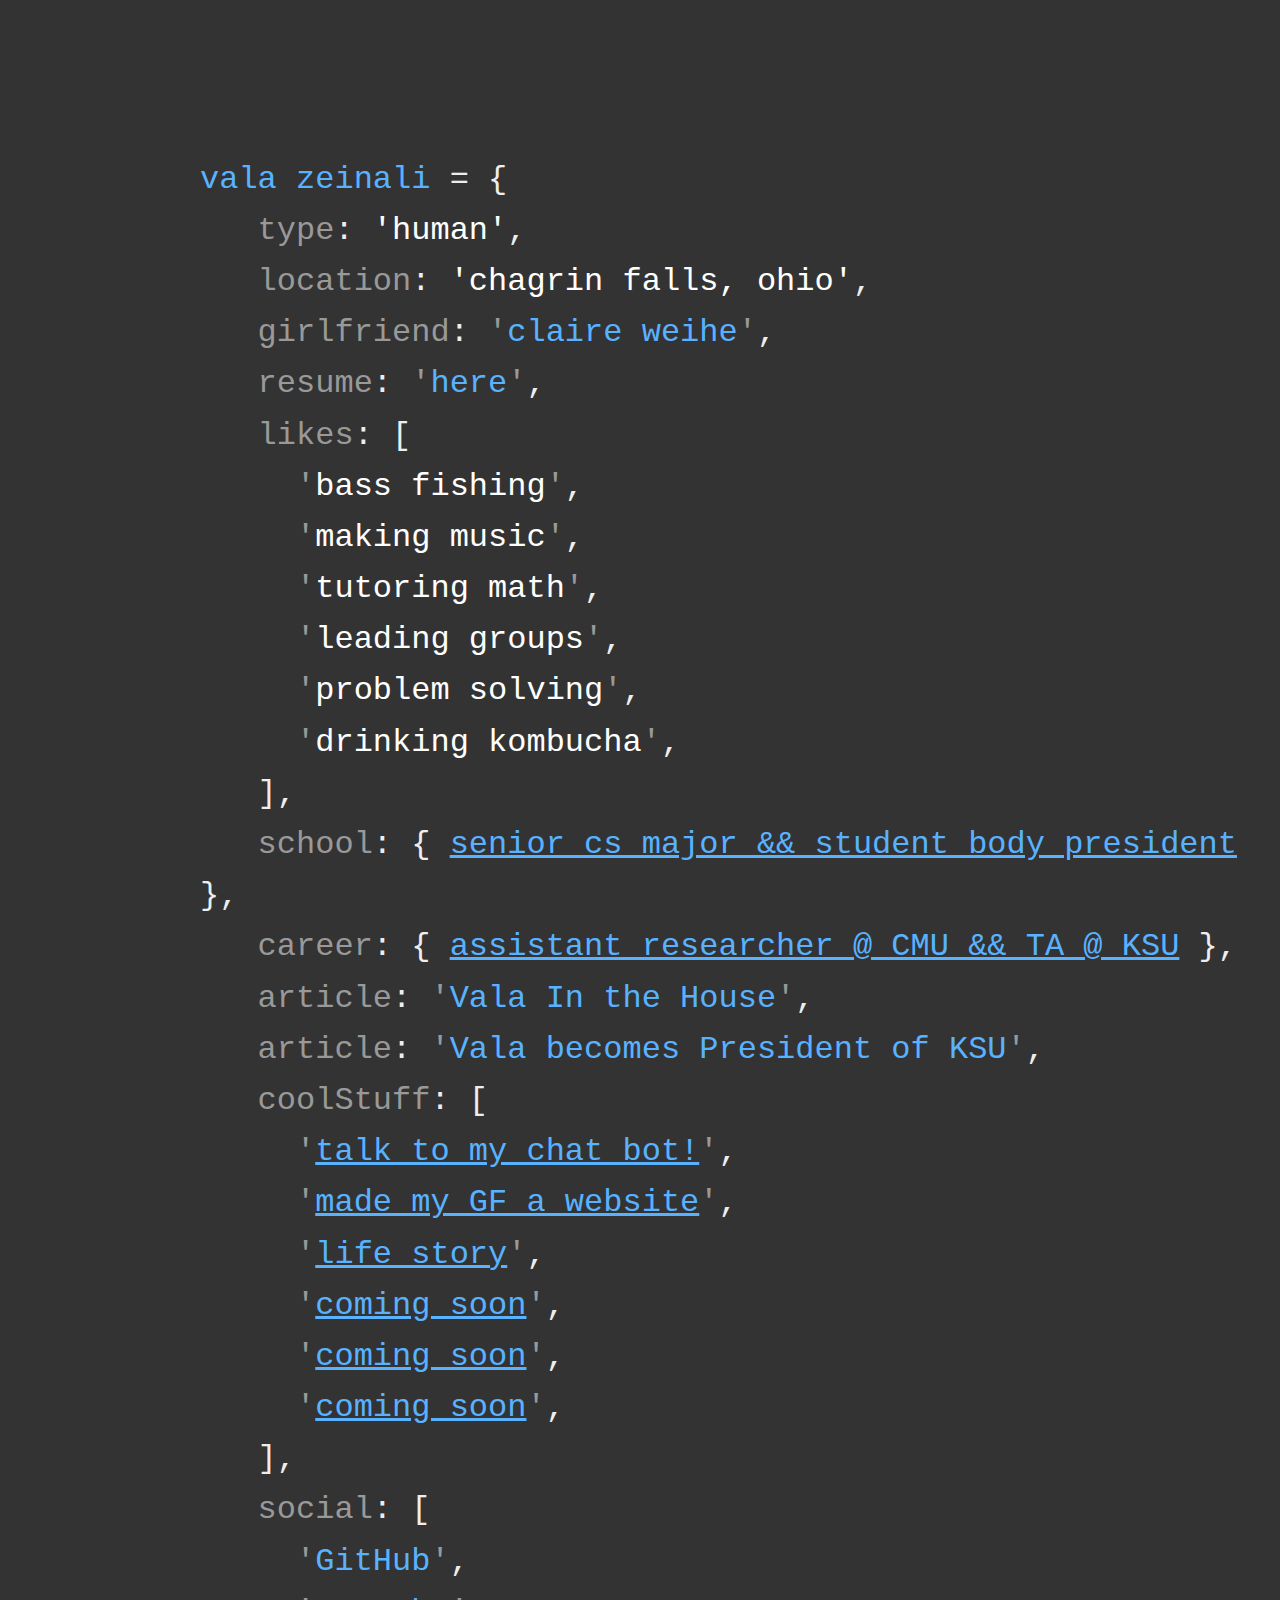
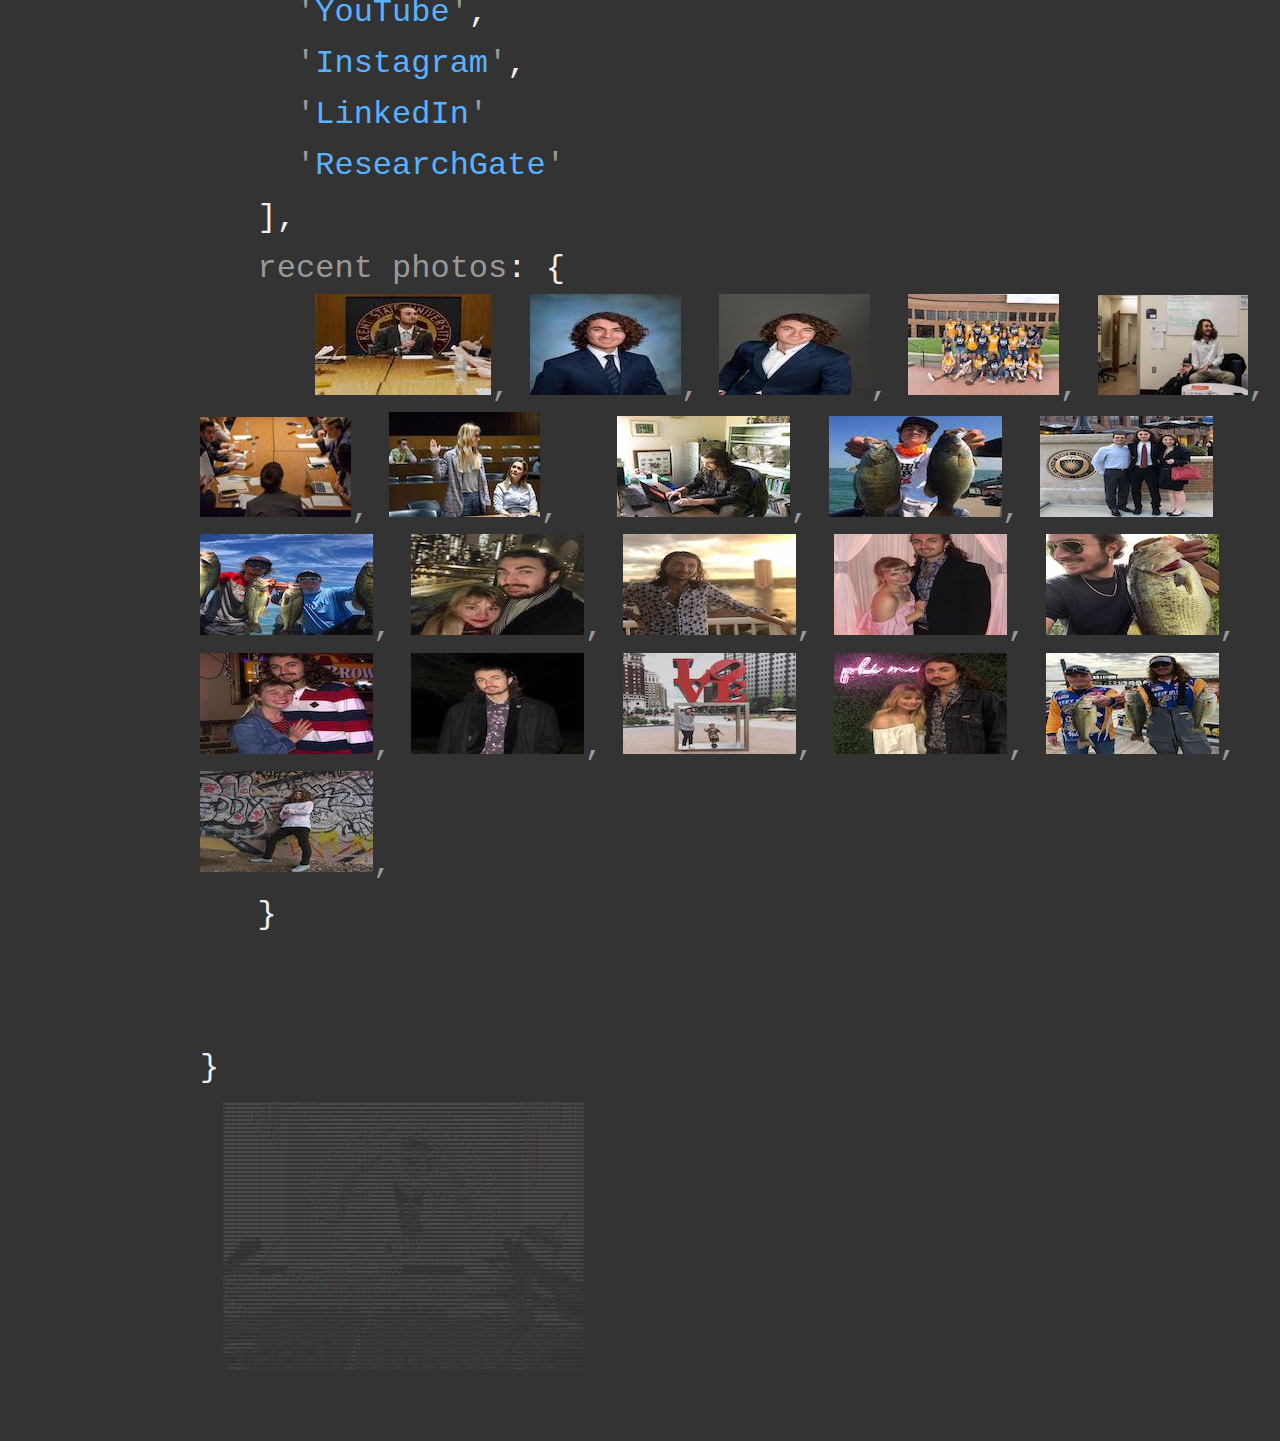
<file: index.html>
<!DOCTYPE html>
<head>
    <title>Vala Zeinali's Page</title>
    <link rel="stylesheet" type="text/css" href="css/style.css">

</head>

<div class="page">
  <p contenteditable="true">
    
    <div class="line line-blank">
      &nbsp;
    </div>
  
    <div class="line line-blank">
      &nbsp;
    </div>
    
    <div class="line">
      
      <a class="logo" onclick="window.parent.location.href= 'https://www.linkedin.com/in/vala-z-483815128/';">vala zeinali</a>
      <span class="syntax"> = { </span>
      <br>
    </div>
      
      <div class="line">
        &nbsp;&nbsp;
        type<span class="syntax">: </span>
        <span class="string">'human'</span><span class="syntax">,</span>
        <br>
      </div>
      
      <div class="line">
        &nbsp;&nbsp;
        location<span class="syntax">: </span>
        <span class="string">'chagrin falls, ohio'</span><span class="syntax">,</span>
        <br>
      </div>
      
      <div class="line">
        &nbsp;&nbsp;
        girlfriend<span class="syntax">: </span>
        '<a class="logo" onclick="window.parent.location.href= 'https://valazeinali.github.io/claireweihe.github.io/';">claire weihe</a>'<span class="syntax">,</span>
        <br>
      </div>
        
      <div class="line">        
        &nbsp;&nbsp;
        resume<span class="syntax">: </span>
        '<a class="logo" onclick="window.parent.location.href= 'resume.pdf';">here</a>'<span class="syntax">,</span>
        <br>
      </div>
      
      <div class="line">
        &nbsp;&nbsp;
        likes<span class="syntax">: [</span>
        <br>
      </div>
        
        <div class="line">
          &nbsp;&nbsp;&nbsp;&nbsp;
          '<span class="string">bass fishing</span>'<span class="syntax">,</span>
          </br>
        </div>
        
        <div class="line">
          &nbsp;&nbsp;&nbsp;&nbsp;
          '<span class="string">making music</span>'<span class="syntax">,</span>
          </br>
        </div>
        
        <div class="line">
          &nbsp;&nbsp;&nbsp;&nbsp;
          '<span class="string">tutoring math</span>'<span class="syntax">,</span>
          </br>
        </div>
        
        <div class="line">
          &nbsp;&nbsp;&nbsp;&nbsp;
          '<span class="string">leading groups</span>'<span class="syntax">,</span>
          </br>
        </div>
        
        
        <div class="line">
          &nbsp;&nbsp;&nbsp;&nbsp;
          '<span class="string">problem solving</span>'<span class="syntax">,</span>
          </br>
        </div>

        <div class="line">
          &nbsp;&nbsp;&nbsp;&nbsp;
          '<span class="string">drinking kombucha</span>'<span class="syntax">,</span>
          </br>
        </div>
      
      <div class="line">
        &nbsp;&nbsp;
        <span class="syntax">],</span>
        <br>
      </div>
      
      <div class="line">
        &nbsp;&nbsp;
        school<span class="syntax">: { <a href="http://www.kentstateusg.com/">senior cs major && student body president </a> },</span>
        <br>
      </div>

      <div class="line">
        &nbsp;&nbsp;
        career<span class="syntax">: { <a href="https://www.cmu.edu/">assistant researcher @ CMU && TA @ KSU</a> },</span>
        <br>
      </div>
        
      <div class="line">
        &nbsp;&nbsp;
        article<span class="syntax">:</span> 
        '<a class="logo" onclick="window.parent.location.href= 'http://www.kentwired.com/latest_updates/article_c8cc5dfe-6a09-11e9-a9e1-5b2904fb22b0.html';">Vala In the House</a>'<span class="syntax">,</span> 
        <br>
      </div>
      
      <div class="line">
        &nbsp;&nbsp;
        article<span class="syntax">:</span> 
        '<a class="logo" onclick="window.parent.location.href= 'https://medium.com/@kelsayed_16788/for-students-and-students-only-vala-zeinali-becomes-the-next-president-of-usg-59e8c61215d1';">Vala becomes President of KSU</a>'<span class="syntax">,</span> 
        <br>
      </div>
      
      <div class="line">
        &nbsp;&nbsp;
        coolStuff<span class="syntax">: [</span>
        <br>
      </div>
        
        <div class="line">
          &nbsp;&nbsp;&nbsp;&nbsp;
          '<a href="https://valazeinali.github.io/valachatbot.github.io/">talk to my chat bot!</a>'<span class="syntax">,</span>
          <br>
        </div>

        <div class="line">
          &nbsp;&nbsp;&nbsp;&nbsp;
          '<a href="https://valazeinali.github.io/claireweihe.github.io/">made my GF a website</a>'<span class="syntax">,</span>
          <br>
        </div>

        <div class="line">
          &nbsp;&nbsp;&nbsp;&nbsp;
          '<a href="AboutVala.html">life story</a>'<span class="syntax">,</span>
          <br>
        </div>
        
        <div class="line">
          &nbsp;&nbsp;&nbsp;&nbsp;
          '<a href="#">coming soon</a>'<span class="syntax">,</span>
          <br>
        </div>
        
        <div class="line">
          &nbsp;&nbsp;&nbsp;&nbsp;
          '<a href="#">coming soon</a>'<span class="syntax">,</span>
          <br>
        </div>
        
        <div class="line">
          &nbsp;&nbsp;&nbsp;&nbsp;
          '<a href="#">coming soon</a>'<span class="syntax">,</span>
          <br>
        </div>
        
      
      <div class="line">
        &nbsp;&nbsp;
        <span class="syntax">],</span>
        <br>
      </div>
      
      <div class="line">
        &nbsp;&nbsp;
        social<span class="syntax">: [</span>
        <br>
      </div>
        
        <div class="line">
          &nbsp;&nbsp;&nbsp;&nbsp;
          '<a class="logo" onclick="window.parent.location.href= 'https://github.com/valazeinali';">GitHub</a>'<span class="syntax">,</span>
          <br>
        </div>
        
        <div class="line">
          &nbsp;&nbsp;&nbsp;&nbsp;
          '<a class="logo" onclick="window.parent.location.href= 'https://www.youtube.com/user/ValasFishingAdventre/videos';">YouTube</a>'<span class="syntax">,</span>
          <br>
        </div>
       
        <div class="line">
          &nbsp;&nbsp;&nbsp;&nbsp;
          '<a class="logo" onclick="window.parent.location.href= ' https://www.instagram.com/vala9999/?hl=en';">Instagram</a>'<span class="syntax">,</span>
          <br>
        </div>
        
        <div class="line">
          &nbsp;&nbsp;&nbsp;&nbsp;
          '<a lass="logo" onclick="window.parent.location.href= 'https://www.linkedin.com/in/vala-z-483815128/';">LinkedIn</a>'<span class="syntax"></span>
          <br>
        </div>
        <div class="line"> 
          &nbsp;&nbsp;&nbsp;&nbsp;
          '<a class="logo" onclick="window.parent.location.href= 'https://www.researchgate.net/scientific-contributions/2156651785_Vala_Zeinali/amp/';">ResearchGate</a>'<span class="syntax"></span>
          <br>
        </div>
      <div class="line">
        &nbsp;&nbsp;
        <span class="syntax">],</span>
        <br>
      </div>
      
      <div class="line">
        &nbsp;&nbsp;
        recent photos<span class="syntax">: {</span>
        <br>
      </div>
        
        <div class="line">
          &nbsp;&nbsp;&nbsp;&nbsp;&nbsp;
          <a href="https://www.google.com/search?q=vala+zeinali&source=lnms&tbm=isch&sa=X&ved=0ahUKEwjzrN_BnPPiAhULmeAKHezTCSYQ_AUIECgB&biw=724&bih=740#imgrc=2dz1gK-ThLkGdM:"><img src="vala.jpg"></a>,<span class="syntax"></span>
          <a href="https://medium.com/@kelsayed_16788/for-students-and-students-only-vala-zeinali-becomes-the-next-president-of-usg-59e8c61215d1"><img src="vala1.jpg"></a>,<span class="syntax"></span>
          <a href="http://www.kentwired.com/usg_candidates/directors/article_fe7e7b7e-225e-11e8-9427-53eb391f8b9f.html"><img src="vala2.jpg"></a>,<span class="syntax"></span>
          <a href="http://www.kentwired.com/latest_updates/article_c8cc5dfe-6a09-11e9-a9e1-5b2904fb22b0.html"><img src="vala3.jpg"></a>,<span class="syntax"></span>
          <a href="http://www.kentwired.com/latest_updates/article_c8cc5dfe-6a09-11e9-a9e1-5b2904fb22b0.html"><img src="vala4.jpg"></a>,<span class="syntax"></span>
          <a href="http://www.kentwired.com/latest_updates/article_99524964-45e5-11e9-b368-db57cae50361.html"><img src="vala5.jpg"></a>,<span class="syntax"></span>
          <a href="http://www.kentwired.com/latest_updates/article_c8cc5dfe-6a09-11e9-a9e1-5b2904fb22b0.html"><img src="vala6.jpg"></a>,<span class="syntax"></span>
          &nbsp;
          <a href="https://twitter.com/valazeinali"><img src="vala7.jpg"></a>,<span class="syntax"></span>
          <a href="https://www.facebook.com/vzfishing/"><img src="vala8.jpg"></a>,<span class="syntax"></span>
          <a href="https://en.wikipedia.org/wiki/President_of_the_United_States"><img src="vala9.jpg"></a><span class="syntax"></span>
          <a href="https://www.facebook.com/jacob.klicman"><img src="vala10.jpg"></a>,<span class="syntax"></span>
          <a href="https://www.goldmansachs.com/"><img src="vala11.jpg"></a>,<span class="syntax"></span>
          <a href="https://www.morganstanley.com/"><img src="vala12.jpg"></a>,<span class="syntax"></span>

          <a href="https://medium.com/@kelsayed_16788/for-students-and-students-only-vala-zeinali-becomes-the-next-president-of-usg-59e8c61215d1"><img src="vala13.jpg"></a>,<span class="syntax"></span>


          <a href="https://medium.com/@kelsayed_16788/for-students-and-students-only-vala-zeinali-becomes-the-next-president-of-usg-59e8c61215d1"><img src="vala14.jpg"></a>,<span class="syntax"></span>

          <a href="https://en.wikipedia.org/wiki/Chagrin_Falls,_Ohio"><img src="vala15.jpg"></a>,<span class="syntax"></span>
          <a href="https://en.wikipedia.org/wiki/Kent_State_University"><img src="vala16.jpg"></a>,<span class="syntax"></span>
          <a href="https://www.cmu.edu/"><img src="vala17.jpg"></a>,<span class="syntax"></span>
          <a href="https://www.phimu.org/"><img src="vala18.jpg"></a>,<span class="syntax"></span>
          <a href="https://www.bassmaster.com/anglers/vala-zeinali"><img src="vala19.jpg"></a>,<span class="syntax"></span>
          <a href="https://www.kent.edu/"><img src="vala20.jpg"></a>,<span class="syntax"></span>
          <br>
        </div>
        
      <div class="line">
        &nbsp;&nbsp;
        <span class="syntax">}</span>
        <br><br><br>
      </div>
    
    <div class="line">
      <span class="syntax">}</span>
    </div>
    
      <span class="comment">
      
      <br>
    
    
      
    <br>&nbsp;&nbsp;&nbsp;&nbsp;&nbsp;&nbsp;&nbsp;&nbsp;&nbsp;&nbsp;&nbsp;&nbsp;&nbsp;&nbsp;&nbsp;&nbsp;&nbsp;&nbsp;&nbsp;&nbsp;&nbsp;&nbsp;&nbsp;&nbsp;&nbsp;&nbsp;&nbsp;&nbsp;&nbsp;&nbsp;&nbsp;&nbsp;&nbsp;&nbsp;&nbsp;&nbsp;&nbsp;&nbsp;&nbsp;&nbsp;&nbsp;&nbsp;&nbsp;&nbsp;&nbsp;&nbsp;&nbsp;&nbsp;&nbsp;&nbsp;&nbsp;&nbsp;&nbsp;&nbsp;&nbsp;&nbsp;&nbsp;&nbsp;&nbsp;&nbsp;&nbsp;&nbsp;&nbsp;&nbsp;&nbsp;&nbsp;&nbsp;&nbsp;&nbsp;&nbsp;&nbsp;&nbsp;&nbsp;&nbsp;&nbsp;&nbsp;&nbsp;&nbsp;&nbsp;&nbsp;&nbsp;&nbsp;&nbsp;&nbsp;&nbsp;&nbsp;&nbsp;&nbsp;&nbsp;&nbsp;&nbsp;&nbsp;
hddddddddddddddddhddhhhhddhhdddhhhhhhhhhdddddddddddddddddhdddddddddddddddddddddddddddddddddddddddddddddddddhhdddddddhddddhhddhhhhhhhhhhhhdhhhddddhdddd <br>&nbsp;&nbsp;&nbsp;&nbsp;&nbsp;&nbsp;&nbsp;&nbsp;&nbsp;&nbsp;&nbsp;&nbsp;&nbsp;&nbsp;&nbsp;&nbsp;&nbsp;&nbsp;&nbsp;&nbsp;&nbsp;&nbsp;&nbsp;&nbsp;&nbsp;&nbsp;&nbsp;&nbsp;&nbsp;&nbsp;&nbsp;&nbsp;&nbsp;&nbsp;&nbsp;&nbsp;&nbsp;&nbsp;&nbsp;&nbsp;&nbsp;&nbsp;&nbsp;&nbsp;&nbsp;&nbsp;&nbsp;&nbsp;&nbsp;&nbsp;&nbsp;&nbsp;&nbsp;&nbsp;&nbsp;&nbsp;&nbsp;&nbsp;&nbsp;&nbsp;&nbsp;&nbsp;&nbsp;&nbsp;&nbsp;&nbsp;&nbsp;&nbsp;&nbsp;&nbsp;&nbsp;&nbsp;&nbsp;&nbsp;&nbsp;&nbsp;&nbsp;&nbsp;&nbsp;&nbsp;&nbsp;&nbsp;&nbsp;&nbsp;&nbsp;&nbsp;&nbsp;&nbsp;&nbsp;&nbsp;&nbsp;&nbsp;
hddddddddddddddddhddhhhhdddmmmmmmmmddmmmmmmmmmmmmmmmmmmmmmmmmmmmmmmmmmmmmmmmmmmmmmmmmmmmmmmmmmmmmmmmmmmmmmmddmmmdmddddddddddddhhhhhhdhhhddhhhddddhdddd <br>&nbsp;&nbsp;&nbsp;&nbsp;&nbsp;&nbsp;&nbsp;&nbsp;&nbsp;&nbsp;&nbsp;&nbsp;&nbsp;&nbsp;&nbsp;&nbsp;&nbsp;&nbsp;&nbsp;&nbsp;&nbsp;&nbsp;&nbsp;&nbsp;&nbsp;&nbsp;&nbsp;&nbsp;&nbsp;&nbsp;&nbsp;&nbsp;&nbsp;&nbsp;&nbsp;&nbsp;&nbsp;&nbsp;&nbsp;&nbsp;&nbsp;&nbsp;&nbsp;&nbsp;&nbsp;&nbsp;&nbsp;&nbsp;&nbsp;&nbsp;&nbsp;&nbsp;&nbsp;&nbsp;&nbsp;&nbsp;&nbsp;&nbsp;&nbsp;&nbsp;&nbsp;&nbsp;&nbsp;&nbsp;&nbsp;&nbsp;&nbsp;&nbsp;&nbsp;&nbsp;&nbsp;&nbsp;&nbsp;&nbsp;&nbsp;&nbsp;&nbsp;&nbsp;&nbsp;&nbsp;&nbsp;&nbsp;&nbsp;&nbsp;&nbsp;&nbsp;&nbsp;&nbsp;&nbsp;&nbsp;&nbsp;&nbsp;
hddddddddddddhddhhddhhhhhdNNNNNNNNNNNNNNNNNNNNNNNNNNNNNNNNNNNNNNNNNNNNNNNNNNNNNNNNNNNNNNNNNNNNNNNNNNNNNNNNNNNNNNNNNNNNNNNNNNNhhhhhhhdhhhddhhhddddhddhd <br>&nbsp;&nbsp;&nbsp;&nbsp;&nbsp;&nbsp;&nbsp;&nbsp;&nbsp;&nbsp;&nbsp;&nbsp;&nbsp;&nbsp;&nbsp;&nbsp;&nbsp;&nbsp;&nbsp;&nbsp;&nbsp;&nbsp;&nbsp;&nbsp;&nbsp;&nbsp;&nbsp;&nbsp;&nbsp;&nbsp;&nbsp;&nbsp;&nbsp;&nbsp;&nbsp;&nbsp;&nbsp;&nbsp;&nbsp;&nbsp;&nbsp;&nbsp;&nbsp;&nbsp;&nbsp;&nbsp;&nbsp;&nbsp;&nbsp;&nbsp;&nbsp;&nbsp;&nbsp;&nbsp;&nbsp;&nbsp;&nbsp;&nbsp;&nbsp;&nbsp;&nbsp;&nbsp;&nbsp;&nbsp;&nbsp;&nbsp;&nbsp;&nbsp;&nbsp;&nbsp;&nbsp;&nbsp;&nbsp;&nbsp;&nbsp;&nbsp;&nbsp;&nbsp;&nbsp;&nbsp;&nbsp;&nbsp;&nbsp;&nbsp;&nbsp;&nbsp;&nbsp;&nbsp;&nbsp;&nbsp;&nbsp;&nbsp;
ddddddddddddhdddhhddhhhhddNNNNNNNNNNNNNNNNNNNNNNNNNNNNNNNNNNNNNNNNNNNNNNNNNNNNNNNNNNNNNNNNNNNNNNNNNNNNNNNNNNNNNNNNNNNNNNNNNNNhhhdhhhhhhdhdhhhddddhdddd <br>&nbsp;&nbsp;&nbsp;&nbsp;&nbsp;&nbsp;&nbsp;&nbsp;&nbsp;&nbsp;&nbsp;&nbsp;&nbsp;&nbsp;&nbsp;&nbsp;&nbsp;&nbsp;&nbsp;&nbsp;&nbsp;&nbsp;&nbsp;&nbsp;&nbsp;&nbsp;&nbsp;&nbsp;&nbsp;&nbsp;&nbsp;&nbsp;&nbsp;&nbsp;&nbsp;&nbsp;&nbsp;&nbsp;&nbsp;&nbsp;&nbsp;&nbsp;&nbsp;&nbsp;&nbsp;&nbsp;&nbsp;&nbsp;&nbsp;&nbsp;&nbsp;&nbsp;&nbsp;&nbsp;&nbsp;&nbsp;&nbsp;&nbsp;&nbsp;&nbsp;&nbsp;&nbsp;&nbsp;&nbsp;&nbsp;&nbsp;&nbsp;&nbsp;&nbsp;&nbsp;&nbsp;&nbsp;&nbsp;&nbsp;&nbsp;&nbsp;&nbsp;&nbsp;&nbsp;&nbsp;&nbsp;&nbsp;&nbsp;&nbsp;&nbsp;&nbsp;&nbsp;&nbsp;&nbsp;&nbsp;&nbsp;&nbsp;
hdddddddddddhhddhhdhhhhhddmNNNNNNNNNmmmmmmNNNmmmmmmmmmNNNmmmmmmNNNmmmmmmNNNNNNmmNNNNNNNNNNNNNNNNmmmmmmmmmmmmmmmmmmNNNmmNNNNNNhhhdhhhdhhhddhhhddddhdddd <br>&nbsp;&nbsp;&nbsp;&nbsp;&nbsp;&nbsp;&nbsp;&nbsp;&nbsp;&nbsp;&nbsp;&nbsp;&nbsp;&nbsp;&nbsp;&nbsp;&nbsp;&nbsp;&nbsp;&nbsp;&nbsp;&nbsp;&nbsp;&nbsp;&nbsp;&nbsp;&nbsp;&nbsp;&nbsp;&nbsp;&nbsp;&nbsp;&nbsp;&nbsp;&nbsp;&nbsp;&nbsp;&nbsp;&nbsp;&nbsp;&nbsp;&nbsp;&nbsp;&nbsp;&nbsp;&nbsp;&nbsp;&nbsp;&nbsp;&nbsp;&nbsp;&nbsp;&nbsp;&nbsp;&nbsp;&nbsp;&nbsp;&nbsp;&nbsp;&nbsp;&nbsp;&nbsp;&nbsp;&nbsp;&nbsp;&nbsp;&nbsp;&nbsp;&nbsp;&nbsp;&nbsp;&nbsp;&nbsp;&nbsp;&nbsp;&nbsp;&nbsp;&nbsp;&nbsp;&nbsp;&nbsp;&nbsp;&nbsp;&nbsp;&nbsp;&nbsp;&nbsp;&nbsp;&nbsp;&nbsp;&nbsp;&nbsp;
hdddddddddddddddhdddhhhhddmNNNNNNNNNmmmNmmmmmmmmmmmmmmmmmmmmmmmmmmmmmmmmmmmmmmmmmmmNNNNNNNmmmmmmmmmmmmmmmmmmmmmmmmmmmmmNNNNNmhhhhhhhdhhhddhhhddddhdddd <br>&nbsp;&nbsp;&nbsp;&nbsp;&nbsp;&nbsp;&nbsp;&nbsp;&nbsp;&nbsp;&nbsp;&nbsp;&nbsp;&nbsp;&nbsp;&nbsp;&nbsp;&nbsp;&nbsp;&nbsp;&nbsp;&nbsp;&nbsp;&nbsp;&nbsp;&nbsp;&nbsp;&nbsp;&nbsp;&nbsp;&nbsp;&nbsp;&nbsp;&nbsp;&nbsp;&nbsp;&nbsp;&nbsp;&nbsp;&nbsp;&nbsp;&nbsp;&nbsp;&nbsp;&nbsp;&nbsp;&nbsp;&nbsp;&nbsp;&nbsp;&nbsp;&nbsp;&nbsp;&nbsp;&nbsp;&nbsp;&nbsp;&nbsp;&nbsp;&nbsp;&nbsp;&nbsp;&nbsp;&nbsp;&nbsp;&nbsp;&nbsp;&nbsp;&nbsp;&nbsp;&nbsp;&nbsp;&nbsp;&nbsp;&nbsp;&nbsp;&nbsp;&nbsp;&nbsp;&nbsp;&nbsp;&nbsp;&nbsp;&nbsp;&nbsp;&nbsp;&nbsp;&nbsp;&nbsp;&nbsp;&nbsp;&nbsp;
ddddddddddddddddhddhhdhdddmNNNNNNNNmmmNmmmmmmmmmmmmmmmmmNNmmNmmmddhhhhhddddddddddhhhhhddmmmNNNNmNNNmmmmmmmmmmmmmmmmmmmmNNNNNmhhhhhhhdddhdddddddddddddd <br>&nbsp;&nbsp;&nbsp;&nbsp;&nbsp;&nbsp;&nbsp;&nbsp;&nbsp;&nbsp;&nbsp;&nbsp;&nbsp;&nbsp;&nbsp;&nbsp;&nbsp;&nbsp;&nbsp;&nbsp;&nbsp;&nbsp;&nbsp;&nbsp;&nbsp;&nbsp;&nbsp;&nbsp;&nbsp;&nbsp;&nbsp;&nbsp;&nbsp;&nbsp;&nbsp;&nbsp;&nbsp;&nbsp;&nbsp;&nbsp;&nbsp;&nbsp;&nbsp;&nbsp;&nbsp;&nbsp;&nbsp;&nbsp;&nbsp;&nbsp;&nbsp;&nbsp;&nbsp;&nbsp;&nbsp;&nbsp;&nbsp;&nbsp;&nbsp;&nbsp;&nbsp;&nbsp;&nbsp;&nbsp;&nbsp;&nbsp;&nbsp;&nbsp;&nbsp;&nbsp;&nbsp;&nbsp;&nbsp;&nbsp;&nbsp;&nbsp;&nbsp;&nbsp;&nbsp;&nbsp;&nbsp;&nbsp;&nbsp;&nbsp;&nbsp;&nbsp;&nbsp;&nbsp;&nbsp;&nbsp;&nbsp;&nbsp;
dddddddddddddhddhddhddddddmNNNNNNNNmmmNmmmmmmmmmmmmmNmNmmmdhhhddddNdyyydNNNNmmNNhdNNNdmddhhhdmNNmmmmmmmmmmmmmmmmmmmmmmmNNNNNmhhhhhhdddhdddhddddddddddd <br>&nbsp;&nbsp;&nbsp;&nbsp;&nbsp;&nbsp;&nbsp;&nbsp;&nbsp;&nbsp;&nbsp;&nbsp;&nbsp;&nbsp;&nbsp;&nbsp;&nbsp;&nbsp;&nbsp;&nbsp;&nbsp;&nbsp;&nbsp;&nbsp;&nbsp;&nbsp;&nbsp;&nbsp;&nbsp;&nbsp;&nbsp;&nbsp;&nbsp;&nbsp;&nbsp;&nbsp;&nbsp;&nbsp;&nbsp;&nbsp;&nbsp;&nbsp;&nbsp;&nbsp;&nbsp;&nbsp;&nbsp;&nbsp;&nbsp;&nbsp;&nbsp;&nbsp;&nbsp;&nbsp;&nbsp;&nbsp;&nbsp;&nbsp;&nbsp;&nbsp;&nbsp;&nbsp;&nbsp;&nbsp;&nbsp;&nbsp;&nbsp;&nbsp;&nbsp;&nbsp;&nbsp;&nbsp;&nbsp;&nbsp;&nbsp;&nbsp;&nbsp;&nbsp;&nbsp;&nbsp;&nbsp;&nbsp;&nbsp;&nbsp;&nbsp;&nbsp;&nbsp;&nbsp;&nbsp;&nbsp;&nbsp;&nbsp;
dddddddddddddhdddddhdhhdddNNNNNNNNNmNNNmmmmmmmmmmmmmmmdhhhdmmdhyhmNdsmmmmmdddhhhyhmNmhNNmmNmdhhhdmmmmmmmmmmmmmmmmmmmmmmmNNNNmhhddhhddddddddddddddddddd <br>&nbsp;&nbsp;&nbsp;&nbsp;&nbsp;&nbsp;&nbsp;&nbsp;&nbsp;&nbsp;&nbsp;&nbsp;&nbsp;&nbsp;&nbsp;&nbsp;&nbsp;&nbsp;&nbsp;&nbsp;&nbsp;&nbsp;&nbsp;&nbsp;&nbsp;&nbsp;&nbsp;&nbsp;&nbsp;&nbsp;&nbsp;&nbsp;&nbsp;&nbsp;&nbsp;&nbsp;&nbsp;&nbsp;&nbsp;&nbsp;&nbsp;&nbsp;&nbsp;&nbsp;&nbsp;&nbsp;&nbsp;&nbsp;&nbsp;&nbsp;&nbsp;&nbsp;&nbsp;&nbsp;&nbsp;&nbsp;&nbsp;&nbsp;&nbsp;&nbsp;&nbsp;&nbsp;&nbsp;&nbsp;&nbsp;&nbsp;&nbsp;&nbsp;&nbsp;&nbsp;&nbsp;&nbsp;&nbsp;&nbsp;&nbsp;&nbsp;&nbsp;&nbsp;&nbsp;&nbsp;&nbsp;&nbsp;&nbsp;&nbsp;&nbsp;&nbsp;&nbsp;&nbsp;&nbsp;&nbsp;&nbsp;&nbsp;
dddddddddddddddddddddddhddmNNNNNNNNNNNNmmmNNNNmmNmmdhhdmNNysdmNmymNmyhmmdhyso+///oosydNmyyNmydNmdhhdmmmNmmmmmmmmmmmmmmmNNNNNmhhddhhddddddddddddddddddd <br>&nbsp;&nbsp;&nbsp;&nbsp;&nbsp;&nbsp;&nbsp;&nbsp;&nbsp;&nbsp;&nbsp;&nbsp;&nbsp;&nbsp;&nbsp;&nbsp;&nbsp;&nbsp;&nbsp;&nbsp;&nbsp;&nbsp;&nbsp;&nbsp;&nbsp;&nbsp;&nbsp;&nbsp;&nbsp;&nbsp;&nbsp;&nbsp;&nbsp;&nbsp;&nbsp;&nbsp;&nbsp;&nbsp;&nbsp;&nbsp;&nbsp;&nbsp;&nbsp;&nbsp;&nbsp;&nbsp;&nbsp;&nbsp;&nbsp;&nbsp;&nbsp;&nbsp;&nbsp;&nbsp;&nbsp;&nbsp;&nbsp;&nbsp;&nbsp;&nbsp;&nbsp;&nbsp;&nbsp;&nbsp;&nbsp;&nbsp;&nbsp;&nbsp;&nbsp;&nbsp;&nbsp;&nbsp;&nbsp;&nbsp;&nbsp;&nbsp;&nbsp;&nbsp;&nbsp;&nbsp;&nbsp;&nbsp;&nbsp;&nbsp;&nbsp;&nbsp;&nbsp;&nbsp;&nbsp;&nbsp;&nbsp;&nbsp;
ddddddddddddddddddddddhdddmNNNNNNNNNNNNNNNNNNNNmmhhddhydNNdyyymNdhNmmNmmho+/////::::/dmshsmyhNNmymmdhhmmNmmmmmmNNNmmmmmNNNNNmdhddhhddddddddddddddddddd <br>&nbsp;&nbsp;&nbsp;&nbsp;&nbsp;&nbsp;&nbsp;&nbsp;&nbsp;&nbsp;&nbsp;&nbsp;&nbsp;&nbsp;&nbsp;&nbsp;&nbsp;&nbsp;&nbsp;&nbsp;&nbsp;&nbsp;&nbsp;&nbsp;&nbsp;&nbsp;&nbsp;&nbsp;&nbsp;&nbsp;&nbsp;&nbsp;&nbsp;&nbsp;&nbsp;&nbsp;&nbsp;&nbsp;&nbsp;&nbsp;&nbsp;&nbsp;&nbsp;&nbsp;&nbsp;&nbsp;&nbsp;&nbsp;&nbsp;&nbsp;&nbsp;&nbsp;&nbsp;&nbsp;&nbsp;&nbsp;&nbsp;&nbsp;&nbsp;&nbsp;&nbsp;&nbsp;&nbsp;&nbsp;&nbsp;&nbsp;&nbsp;&nbsp;&nbsp;&nbsp;&nbsp;&nbsp;&nbsp;&nbsp;&nbsp;&nbsp;&nbsp;&nbsp;&nbsp;&nbsp;&nbsp;&nbsp;&nbsp;&nbsp;&nbsp;&nbsp;&nbsp;&nbsp;&nbsp;&nbsp;&nbsp;&nbsp;
ddddddddddddddddddddddhdddmNNNNNNNNNNNNNNNNNNNmhhmmdhdydNNNyysshmydNNNNNdyo+++++///:/+shNyshNNdymNdhmdhhmmmmmmNmmmmmmmmNNNNNmhhddhhddddddddddddddddddd <br>&nbsp;&nbsp;&nbsp;&nbsp;&nbsp;&nbsp;&nbsp;&nbsp;&nbsp;&nbsp;&nbsp;&nbsp;&nbsp;&nbsp;&nbsp;&nbsp;&nbsp;&nbsp;&nbsp;&nbsp;&nbsp;&nbsp;&nbsp;&nbsp;&nbsp;&nbsp;&nbsp;&nbsp;&nbsp;&nbsp;&nbsp;&nbsp;&nbsp;&nbsp;&nbsp;&nbsp;&nbsp;&nbsp;&nbsp;&nbsp;&nbsp;&nbsp;&nbsp;&nbsp;&nbsp;&nbsp;&nbsp;&nbsp;&nbsp;&nbsp;&nbsp;&nbsp;&nbsp;&nbsp;&nbsp;&nbsp;&nbsp;&nbsp;&nbsp;&nbsp;&nbsp;&nbsp;&nbsp;&nbsp;&nbsp;&nbsp;&nbsp;&nbsp;&nbsp;&nbsp;&nbsp;&nbsp;&nbsp;&nbsp;&nbsp;&nbsp;&nbsp;&nbsp;&nbsp;&nbsp;&nbsp;&nbsp;&nbsp;&nbsp;&nbsp;&nbsp;&nbsp;&nbsp;&nbsp;&nbsp;&nbsp;&nbsp;
ddddddddddddddddddddddddddNNNNNNNNNNNNNNNNNNmhhdymNNNNmhhmNdhmmhdddNNNNNmyooosyhhyo+yhymNdhNNhhmNdymmdmdhhmNmmNNNNmmmmmNNNNNmhdddhhddddddddddddddddddd <br>&nbsp;&nbsp;&nbsp;&nbsp;&nbsp;&nbsp;&nbsp;&nbsp;&nbsp;&nbsp;&nbsp;&nbsp;&nbsp;&nbsp;&nbsp;&nbsp;&nbsp;&nbsp;&nbsp;&nbsp;&nbsp;&nbsp;&nbsp;&nbsp;&nbsp;&nbsp;&nbsp;&nbsp;&nbsp;&nbsp;&nbsp;&nbsp;&nbsp;&nbsp;&nbsp;&nbsp;&nbsp;&nbsp;&nbsp;&nbsp;&nbsp;&nbsp;&nbsp;&nbsp;&nbsp;&nbsp;&nbsp;&nbsp;&nbsp;&nbsp;&nbsp;&nbsp;&nbsp;&nbsp;&nbsp;&nbsp;&nbsp;&nbsp;&nbsp;&nbsp;&nbsp;&nbsp;&nbsp;&nbsp;&nbsp;&nbsp;&nbsp;&nbsp;&nbsp;&nbsp;&nbsp;&nbsp;&nbsp;&nbsp;&nbsp;&nbsp;&nbsp;&nbsp;&nbsp;&nbsp;&nbsp;&nbsp;&nbsp;&nbsp;&nbsp;&nbsp;&nbsp;&nbsp;&nbsp;&nbsp;&nbsp;&nbsp;
ddddddddddddddddddddddddddNNNNNNNNNNNNNNmNNdhdNhymdhhdmNdydmdmdysshNNNNNmyooosydhso/ydhhdmNmydNNhhdddmNNmdydmNNNNNmmmmmNNNNNmhdddhhddddddddddddddddddd <br>&nbsp;&nbsp;&nbsp;&nbsp;&nbsp;&nbsp;&nbsp;&nbsp;&nbsp;&nbsp;&nbsp;&nbsp;&nbsp;&nbsp;&nbsp;&nbsp;&nbsp;&nbsp;&nbsp;&nbsp;&nbsp;&nbsp;&nbsp;&nbsp;&nbsp;&nbsp;&nbsp;&nbsp;&nbsp;&nbsp;&nbsp;&nbsp;&nbsp;&nbsp;&nbsp;&nbsp;&nbsp;&nbsp;&nbsp;&nbsp;&nbsp;&nbsp;&nbsp;&nbsp;&nbsp;&nbsp;&nbsp;&nbsp;&nbsp;&nbsp;&nbsp;&nbsp;&nbsp;&nbsp;&nbsp;&nbsp;&nbsp;&nbsp;&nbsp;&nbsp;&nbsp;&nbsp;&nbsp;&nbsp;&nbsp;&nbsp;&nbsp;&nbsp;&nbsp;&nbsp;&nbsp;&nbsp;&nbsp;&nbsp;&nbsp;&nbsp;&nbsp;&nbsp;&nbsp;&nbsp;&nbsp;&nbsp;&nbsp;&nbsp;&nbsp;&nbsp;&nbsp;&nbsp;&nbsp;&nbsp;&nbsp;&nbsp;
ddddddddddddddddddddddddddNNNNNNNNNNNNNNNmhdmNNNdhhdddymmmdhyssssydNhhdNmyo++++oo+oo/++osyydmNNhydmNNmdhhydhhmNNNNNNNNNNNNNNmddddhhddddddddddddddddddd <br>&nbsp;&nbsp;&nbsp;&nbsp;&nbsp;&nbsp;&nbsp;&nbsp;&nbsp;&nbsp;&nbsp;&nbsp;&nbsp;&nbsp;&nbsp;&nbsp;&nbsp;&nbsp;&nbsp;&nbsp;&nbsp;&nbsp;&nbsp;&nbsp;&nbsp;&nbsp;&nbsp;&nbsp;&nbsp;&nbsp;&nbsp;&nbsp;&nbsp;&nbsp;&nbsp;&nbsp;&nbsp;&nbsp;&nbsp;&nbsp;&nbsp;&nbsp;&nbsp;&nbsp;&nbsp;&nbsp;&nbsp;&nbsp;&nbsp;&nbsp;&nbsp;&nbsp;&nbsp;&nbsp;&nbsp;&nbsp;&nbsp;&nbsp;&nbsp;&nbsp;&nbsp;&nbsp;&nbsp;&nbsp;&nbsp;&nbsp;&nbsp;&nbsp;&nbsp;&nbsp;&nbsp;&nbsp;&nbsp;&nbsp;&nbsp;&nbsp;&nbsp;&nbsp;&nbsp;&nbsp;&nbsp;&nbsp;&nbsp;&nbsp;&nbsp;&nbsp;&nbsp;&nbsp;&nbsp;&nbsp;&nbsp;&nbsp;
ddddddddddddddddddddddddddNNNNNNNNNNNNNNdhmNNNNNNNNNNdymdhyysssyydmmdsyhmhsoo++++osso+/oyyyyyhmmNNNdhyydNdhmdymNNNNNNNNNNNNNmddddhhddddddddddddddddddd <br>&nbsp;&nbsp;&nbsp;&nbsp;&nbsp;&nbsp;&nbsp;&nbsp;&nbsp;&nbsp;&nbsp;&nbsp;&nbsp;&nbsp;&nbsp;&nbsp;&nbsp;&nbsp;&nbsp;&nbsp;&nbsp;&nbsp;&nbsp;&nbsp;&nbsp;&nbsp;&nbsp;&nbsp;&nbsp;&nbsp;&nbsp;&nbsp;&nbsp;&nbsp;&nbsp;&nbsp;&nbsp;&nbsp;&nbsp;&nbsp;&nbsp;&nbsp;&nbsp;&nbsp;&nbsp;&nbsp;&nbsp;&nbsp;&nbsp;&nbsp;&nbsp;&nbsp;&nbsp;&nbsp;&nbsp;&nbsp;&nbsp;&nbsp;&nbsp;&nbsp;&nbsp;&nbsp;&nbsp;&nbsp;&nbsp;&nbsp;&nbsp;&nbsp;&nbsp;&nbsp;&nbsp;&nbsp;&nbsp;&nbsp;&nbsp;&nbsp;&nbsp;&nbsp;&nbsp;&nbsp;&nbsp;&nbsp;&nbsp;&nbsp;&nbsp;&nbsp;&nbsp;&nbsp;&nbsp;&nbsp;&nbsp;&nbsp;
ddddddddddddddddddddddddddNNNNNNNNNNNNNdymdNNNNNNNNNmmdyssssssssyhmNNmyohhysooooosyyhsoyyyyyyyyhmmhymmdhNNNNmdydNNNNNNNNNNNNmddddhhddhdddddddddddddddd <br>&nbsp;&nbsp;&nbsp;&nbsp;&nbsp;&nbsp;&nbsp;&nbsp;&nbsp;&nbsp;&nbsp;&nbsp;&nbsp;&nbsp;&nbsp;&nbsp;&nbsp;&nbsp;&nbsp;&nbsp;&nbsp;&nbsp;&nbsp;&nbsp;&nbsp;&nbsp;&nbsp;&nbsp;&nbsp;&nbsp;&nbsp;&nbsp;&nbsp;&nbsp;&nbsp;&nbsp;&nbsp;&nbsp;&nbsp;&nbsp;&nbsp;&nbsp;&nbsp;&nbsp;&nbsp;&nbsp;&nbsp;&nbsp;&nbsp;&nbsp;&nbsp;&nbsp;&nbsp;&nbsp;&nbsp;&nbsp;&nbsp;&nbsp;&nbsp;&nbsp;&nbsp;&nbsp;&nbsp;&nbsp;&nbsp;&nbsp;&nbsp;&nbsp;&nbsp;&nbsp;&nbsp;&nbsp;&nbsp;&nbsp;&nbsp;&nbsp;&nbsp;&nbsp;&nbsp;&nbsp;&nbsp;&nbsp;&nbsp;&nbsp;&nbsp;&nbsp;&nbsp;&nbsp;&nbsp;&nbsp;&nbsp;&nbsp;
ddddddddddddddddddddddddddNNNNNNNNNNNNdymhymNNNNNNNNmyssssssyhdmmmmmNNNmddysssoosyyyyyymdhyyyyyyyhmhhNNNmdhhyhdymNNNNNNNNNNNmddddhhddddddddddddddddddd <br>&nbsp;&nbsp;&nbsp;&nbsp;&nbsp;&nbsp;&nbsp;&nbsp;&nbsp;&nbsp;&nbsp;&nbsp;&nbsp;&nbsp;&nbsp;&nbsp;&nbsp;&nbsp;&nbsp;&nbsp;&nbsp;&nbsp;&nbsp;&nbsp;&nbsp;&nbsp;&nbsp;&nbsp;&nbsp;&nbsp;&nbsp;&nbsp;&nbsp;&nbsp;&nbsp;&nbsp;&nbsp;&nbsp;&nbsp;&nbsp;&nbsp;&nbsp;&nbsp;&nbsp;&nbsp;&nbsp;&nbsp;&nbsp;&nbsp;&nbsp;&nbsp;&nbsp;&nbsp;&nbsp;&nbsp;&nbsp;&nbsp;&nbsp;&nbsp;&nbsp;&nbsp;&nbsp;&nbsp;&nbsp;&nbsp;&nbsp;&nbsp;&nbsp;&nbsp;&nbsp;&nbsp;&nbsp;&nbsp;&nbsp;&nbsp;&nbsp;&nbsp;&nbsp;&nbsp;&nbsp;&nbsp;&nbsp;&nbsp;&nbsp;&nbsp;&nbsp;&nbsp;&nbsp;&nbsp;&nbsp;&nbsp;&nbsp;
ddddddddddddddddddddddddddNNNNNNNNNNNmymdhmdddmmNNNdssssyhdmmmmmmmNNNNMMdhddhysssssyyydNNNNmdhysssymmmhhhshmdsdmymNNNNNNNNNNmddddddddddddddddddddddddd <br>&nbsp;&nbsp;&nbsp;&nbsp;&nbsp;&nbsp;&nbsp;&nbsp;&nbsp;&nbsp;&nbsp;&nbsp;&nbsp;&nbsp;&nbsp;&nbsp;&nbsp;&nbsp;&nbsp;&nbsp;&nbsp;&nbsp;&nbsp;&nbsp;&nbsp;&nbsp;&nbsp;&nbsp;&nbsp;&nbsp;&nbsp;&nbsp;&nbsp;&nbsp;&nbsp;&nbsp;&nbsp;&nbsp;&nbsp;&nbsp;&nbsp;&nbsp;&nbsp;&nbsp;&nbsp;&nbsp;&nbsp;&nbsp;&nbsp;&nbsp;&nbsp;&nbsp;&nbsp;&nbsp;&nbsp;&nbsp;&nbsp;&nbsp;&nbsp;&nbsp;&nbsp;&nbsp;&nbsp;&nbsp;&nbsp;&nbsp;&nbsp;&nbsp;&nbsp;&nbsp;&nbsp;&nbsp;&nbsp;&nbsp;&nbsp;&nbsp;&nbsp;&nbsp;&nbsp;&nbsp;&nbsp;&nbsp;&nbsp;&nbsp;&nbsp;&nbsp;&nbsp;&nbsp;&nbsp;&nbsp;&nbsp;&nbsp;
ddddddddddddddddddddddddddNNNNNNNNNNmyddmmNNNmmdhmhsssshmmmmmmmmmNNNNmNmhydmmmddddddmmNNNNNNNNmhsssydmmdhyhhhdmmdhNNNNNNNNNNmddddhhddddddddddddddddddd <br>&nbsp;&nbsp;&nbsp;&nbsp;&nbsp;&nbsp;&nbsp;&nbsp;&nbsp;&nbsp;&nbsp;&nbsp;&nbsp;&nbsp;&nbsp;&nbsp;&nbsp;&nbsp;&nbsp;&nbsp;&nbsp;&nbsp;&nbsp;&nbsp;&nbsp;&nbsp;&nbsp;&nbsp;&nbsp;&nbsp;&nbsp;&nbsp;&nbsp;&nbsp;&nbsp;&nbsp;&nbsp;&nbsp;&nbsp;&nbsp;&nbsp;&nbsp;&nbsp;&nbsp;&nbsp;&nbsp;&nbsp;&nbsp;&nbsp;&nbsp;&nbsp;&nbsp;&nbsp;&nbsp;&nbsp;&nbsp;&nbsp;&nbsp;&nbsp;&nbsp;&nbsp;&nbsp;&nbsp;&nbsp;&nbsp;&nbsp;&nbsp;&nbsp;&nbsp;&nbsp;&nbsp;&nbsp;&nbsp;&nbsp;&nbsp;&nbsp;&nbsp;&nbsp;&nbsp;&nbsp;&nbsp;&nbsp;&nbsp;&nbsp;&nbsp;&nbsp;&nbsp;&nbsp;&nbsp;&nbsp;&nbsp;&nbsp;
ddddddddddddddddddddddddddNNNNNNNNNNdhmddhhhhddmmdsssssmmmmmmmmmddmmmmm/ssyhhddddmdymdmNNNNNNNNNyyssydmdmmmmmmmmmhdNNNNNNNNNmddddhdddddddddddddddddddd <br>&nbsp;&nbsp;&nbsp;&nbsp;&nbsp;&nbsp;&nbsp;&nbsp;&nbsp;&nbsp;&nbsp;&nbsp;&nbsp;&nbsp;&nbsp;&nbsp;&nbsp;&nbsp;&nbsp;&nbsp;&nbsp;&nbsp;&nbsp;&nbsp;&nbsp;&nbsp;&nbsp;&nbsp;&nbsp;&nbsp;&nbsp;&nbsp;&nbsp;&nbsp;&nbsp;&nbsp;&nbsp;&nbsp;&nbsp;&nbsp;&nbsp;&nbsp;&nbsp;&nbsp;&nbsp;&nbsp;&nbsp;&nbsp;&nbsp;&nbsp;&nbsp;&nbsp;&nbsp;&nbsp;&nbsp;&nbsp;&nbsp;&nbsp;&nbsp;&nbsp;&nbsp;&nbsp;&nbsp;&nbsp;&nbsp;&nbsp;&nbsp;&nbsp;&nbsp;&nbsp;&nbsp;&nbsp;&nbsp;&nbsp;&nbsp;&nbsp;&nbsp;&nbsp;&nbsp;&nbsp;&nbsp;&nbsp;&nbsp;&nbsp;&nbsp;&nbsp;&nbsp;&nbsp;&nbsp;&nbsp;&nbsp;&nbsp;
ddddddddddddddddddddddddddNNNNNNNNNNymmmdhhhhdmmmyssssymmmmmmmdddddddmd::osyyyyhhhy/hyhdmNNNNNNNyyyyyymNNNNmhydhydymNNNNNNNNmddddhdddddddddddddddddddd<br>&nbsp;&nbsp;&nbsp;&nbsp;&nbsp;&nbsp;&nbsp;&nbsp;&nbsp;&nbsp;&nbsp;&nbsp;&nbsp;&nbsp;&nbsp;&nbsp;&nbsp;&nbsp;&nbsp;&nbsp;&nbsp;&nbsp;&nbsp;&nbsp;&nbsp;&nbsp;&nbsp;&nbsp;&nbsp;&nbsp;&nbsp;&nbsp;&nbsp;&nbsp;&nbsp;&nbsp;&nbsp;&nbsp;&nbsp;&nbsp;&nbsp;&nbsp;&nbsp;&nbsp;&nbsp;&nbsp;&nbsp;&nbsp;&nbsp;&nbsp;&nbsp;&nbsp;&nbsp;&nbsp;&nbsp;&nbsp;&nbsp;&nbsp;&nbsp;&nbsp;&nbsp;&nbsp;&nbsp;&nbsp;&nbsp;&nbsp;&nbsp;&nbsp;&nbsp;&nbsp;&nbsp;&nbsp;&nbsp;&nbsp;&nbsp;&nbsp;&nbsp;&nbsp;&nbsp;&nbsp;&nbsp;&nbsp;&nbsp;&nbsp;&nbsp;&nbsp;&nbsp;&nbsp;&nbsp;&nbsp;&nbsp;&nbsp;
ddddddddddddddddddddddddddNNNNNNNNNdhNmdhhhhhdmmysssssymmdhyyhddmmmmmmd:--/ssyyyhy+/dhyhhyhdNNNNyyyyyshmhdmmshNmmNhdNNNNNNNNmddddddddddddddddddddddddd<br>&nbsp;&nbsp;&nbsp;&nbsp;&nbsp;&nbsp;&nbsp;&nbsp;&nbsp;&nbsp;&nbsp;&nbsp;&nbsp;&nbsp;&nbsp;&nbsp;&nbsp;&nbsp;&nbsp;&nbsp;&nbsp;&nbsp;&nbsp;&nbsp;&nbsp;&nbsp;&nbsp;&nbsp;&nbsp;&nbsp;&nbsp;&nbsp;&nbsp;&nbsp;&nbsp;&nbsp;&nbsp;&nbsp;&nbsp;&nbsp;&nbsp;&nbsp;&nbsp;&nbsp;&nbsp;&nbsp;&nbsp;&nbsp;&nbsp;&nbsp;&nbsp;&nbsp;&nbsp;&nbsp;&nbsp;&nbsp;&nbsp;&nbsp;&nbsp;&nbsp;&nbsp;&nbsp;&nbsp;&nbsp;&nbsp;&nbsp;&nbsp;&nbsp;&nbsp;&nbsp;&nbsp;&nbsp;&nbsp;&nbsp;&nbsp;&nbsp;&nbsp;&nbsp;&nbsp;&nbsp;&nbsp;&nbsp;&nbsp;&nbsp;&nbsp;&nbsp;&nbsp;&nbsp;&nbsp;&nbsp;&nbsp;&nbsp;
ddddddddddddddddddddddddddNNNNNNNNNhdmmNNNNmmmmdsssssssysssyhdmmmmmmmmm+---:+sss+/:omdhhhs+osydmyysyssymdhhhdNNNNNdhNNNNNNNNmddddddddddddddddddddddddd<br>&nbsp;&nbsp;&nbsp;&nbsp;&nbsp;&nbsp;&nbsp;&nbsp;&nbsp;&nbsp;&nbsp;&nbsp;&nbsp;&nbsp;&nbsp;&nbsp;&nbsp;&nbsp;&nbsp;&nbsp;&nbsp;&nbsp;&nbsp;&nbsp;&nbsp;&nbsp;&nbsp;&nbsp;&nbsp;&nbsp;&nbsp;&nbsp;&nbsp;&nbsp;&nbsp;&nbsp;&nbsp;&nbsp;&nbsp;&nbsp;&nbsp;&nbsp;&nbsp;&nbsp;&nbsp;&nbsp;&nbsp;&nbsp;&nbsp;&nbsp;&nbsp;&nbsp;&nbsp;&nbsp;&nbsp;&nbsp;&nbsp;&nbsp;&nbsp;&nbsp;&nbsp;&nbsp;&nbsp;&nbsp;&nbsp;&nbsp;&nbsp;&nbsp;&nbsp;&nbsp;&nbsp;&nbsp;&nbsp;&nbsp;&nbsp;&nbsp;&nbsp;&nbsp;&nbsp;&nbsp;&nbsp;&nbsp;&nbsp;&nbsp;&nbsp;&nbsp;&nbsp;&nbsp;&nbsp;&nbsp;&nbsp;&nbsp;
ddddddddddddddddddddddddddNNNNNNNNNhmyhNmymNmymhsssshhhhhhhhdmmmmmmmmmmy----://:--:ymddmmmddhdmysssssssdNmmmmmddddmhNNNNNNNNmddddddddddddddddddddddddd<br>&nbsp;&nbsp;&nbsp;&nbsp;&nbsp;&nbsp;&nbsp;&nbsp;&nbsp;&nbsp;&nbsp;&nbsp;&nbsp;&nbsp;&nbsp;&nbsp;&nbsp;&nbsp;&nbsp;&nbsp;&nbsp;&nbsp;&nbsp;&nbsp;&nbsp;&nbsp;&nbsp;&nbsp;&nbsp;&nbsp;&nbsp;&nbsp;&nbsp;&nbsp;&nbsp;&nbsp;&nbsp;&nbsp;&nbsp;&nbsp;&nbsp;&nbsp;&nbsp;&nbsp;&nbsp;&nbsp;&nbsp;&nbsp;&nbsp;&nbsp;&nbsp;&nbsp;&nbsp;&nbsp;&nbsp;&nbsp;&nbsp;&nbsp;&nbsp;&nbsp;&nbsp;&nbsp;&nbsp;&nbsp;&nbsp;&nbsp;&nbsp;&nbsp;&nbsp;&nbsp;&nbsp;&nbsp;&nbsp;&nbsp;&nbsp;&nbsp;&nbsp;&nbsp;&nbsp;&nbsp;&nbsp;&nbsp;&nbsp;&nbsp;&nbsp;&nbsp;&nbsp;&nbsp;&nbsp;&nbsp;&nbsp;&nbsp;
ddddddddddddddddddddddddddNNNNNNNNNymhhhhyddhymysssyddmdmddddmmmmmmmmmmm/-/so/os:-/ddddoshmmmmmhhhyyssshmddddddddmmyNNNNNNNNmddddddddddddddddddddddddd<br>&nbsp;&nbsp;&nbsp;&nbsp;&nbsp;&nbsp;&nbsp;&nbsp;&nbsp;&nbsp;&nbsp;&nbsp;&nbsp;&nbsp;&nbsp;&nbsp;&nbsp;&nbsp;&nbsp;&nbsp;&nbsp;&nbsp;&nbsp;&nbsp;&nbsp;&nbsp;&nbsp;&nbsp;&nbsp;&nbsp;&nbsp;&nbsp;&nbsp;&nbsp;&nbsp;&nbsp;&nbsp;&nbsp;&nbsp;&nbsp;&nbsp;&nbsp;&nbsp;&nbsp;&nbsp;&nbsp;&nbsp;&nbsp;&nbsp;&nbsp;&nbsp;&nbsp;&nbsp;&nbsp;&nbsp;&nbsp;&nbsp;&nbsp;&nbsp;&nbsp;&nbsp;&nbsp;&nbsp;&nbsp;&nbsp;&nbsp;&nbsp;&nbsp;&nbsp;&nbsp;&nbsp;&nbsp;&nbsp;&nbsp;&nbsp;&nbsp;&nbsp;&nbsp;&nbsp;&nbsp;&nbsp;&nbsp;&nbsp;&nbsp;&nbsp;&nbsp;&nbsp;&nbsp;&nbsp;&nbsp;&nbsp;&nbsp;
ddddddddddddddddddddddddddNNNNNNNNNyNNmmmmmmmmNyssshdmmmmmmmmmmmmmmmmmmmy/+o++++o/oddddssdmddddmmmmdssshNmmNNNNNmhmyNNNNNNNNmddddddddddddddddddddddddd<br>&nbsp;&nbsp;&nbsp;&nbsp;&nbsp;&nbsp;&nbsp;&nbsp;&nbsp;&nbsp;&nbsp;&nbsp;&nbsp;&nbsp;&nbsp;&nbsp;&nbsp;&nbsp;&nbsp;&nbsp;&nbsp;&nbsp;&nbsp;&nbsp;&nbsp;&nbsp;&nbsp;&nbsp;&nbsp;&nbsp;&nbsp;&nbsp;&nbsp;&nbsp;&nbsp;&nbsp;&nbsp;&nbsp;&nbsp;&nbsp;&nbsp;&nbsp;&nbsp;&nbsp;&nbsp;&nbsp;&nbsp;&nbsp;&nbsp;&nbsp;&nbsp;&nbsp;&nbsp;&nbsp;&nbsp;&nbsp;&nbsp;&nbsp;&nbsp;&nbsp;&nbsp;&nbsp;&nbsp;&nbsp;&nbsp;&nbsp;&nbsp;&nbsp;&nbsp;&nbsp;&nbsp;&nbsp;&nbsp;&nbsp;&nbsp;&nbsp;&nbsp;&nbsp;&nbsp;&nbsp;&nbsp;&nbsp;&nbsp;&nbsp;&nbsp;&nbsp;&nbsp;&nbsp;&nbsp;&nbsp;&nbsp;&nbsp;
ddddddddddddddddddddddddddNNNNNNNNNhmNNNNNNmhymhoosddmmmmmmNNmmmmmmmmmmmh/:+o+///osmmmdhdmmddmmNmmmmssshmddddddhyhmhNNNNNNNNmddddddddddddddddddhdddddd<br>&nbsp;&nbsp;&nbsp;&nbsp;&nbsp;&nbsp;&nbsp;&nbsp;&nbsp;&nbsp;&nbsp;&nbsp;&nbsp;&nbsp;&nbsp;&nbsp;&nbsp;&nbsp;&nbsp;&nbsp;&nbsp;&nbsp;&nbsp;&nbsp;&nbsp;&nbsp;&nbsp;&nbsp;&nbsp;&nbsp;&nbsp;&nbsp;&nbsp;&nbsp;&nbsp;&nbsp;&nbsp;&nbsp;&nbsp;&nbsp;&nbsp;&nbsp;&nbsp;&nbsp;&nbsp;&nbsp;&nbsp;&nbsp;&nbsp;&nbsp;&nbsp;&nbsp;&nbsp;&nbsp;&nbsp;&nbsp;&nbsp;&nbsp;&nbsp;&nbsp;&nbsp;&nbsp;&nbsp;&nbsp;&nbsp;&nbsp;&nbsp;&nbsp;&nbsp;&nbsp;&nbsp;&nbsp;&nbsp;&nbsp;&nbsp;&nbsp;&nbsp;&nbsp;&nbsp;&nbsp;&nbsp;&nbsp;&nbsp;&nbsp;&nbsp;&nbsp;&nbsp;&nbsp;&nbsp;&nbsp;&nbsp;&nbsp;
ddddddddddddddddddddddddddNNNNNNNNNhmmddddyyhmNdooydmmmmNmmmNmmmmmmmmmmmd//+++////ymmdhdmmmmmmNNNmmmyssmNNNNNNNNdmdhNNNNNNNNmddddddddddddddddhsddddddd<br>&nbsp;&nbsp;&nbsp;&nbsp;&nbsp;&nbsp;&nbsp;&nbsp;&nbsp;&nbsp;&nbsp;&nbsp;&nbsp;&nbsp;&nbsp;&nbsp;&nbsp;&nbsp;&nbsp;&nbsp;&nbsp;&nbsp;&nbsp;&nbsp;&nbsp;&nbsp;&nbsp;&nbsp;&nbsp;&nbsp;&nbsp;&nbsp;&nbsp;&nbsp;&nbsp;&nbsp;&nbsp;&nbsp;&nbsp;&nbsp;&nbsp;&nbsp;&nbsp;&nbsp;&nbsp;&nbsp;&nbsp;&nbsp;&nbsp;&nbsp;&nbsp;&nbsp;&nbsp;&nbsp;&nbsp;&nbsp;&nbsp;&nbsp;&nbsp;&nbsp;&nbsp;&nbsp;&nbsp;&nbsp;&nbsp;&nbsp;&nbsp;&nbsp;&nbsp;&nbsp;&nbsp;&nbsp;&nbsp;&nbsp;&nbsp;&nbsp;&nbsp;&nbsp;&nbsp;&nbsp;&nbsp;&nbsp;&nbsp;&nbsp;&nbsp;&nbsp;&nbsp;&nbsp;&nbsp;&nbsp;&nbsp;&nbsp;
ddddddddddddddddddddddddddNNNNNNNNNddNdhysshhhhNsoymmmmmmNNNNNmmmmmmmmmmm++//+/+++dmdhmmmmmmmNNNNNNmhsymhdmmmmmddNhdNNNNNNNNmdddddddddddddddhoyddddddd<br>&nbsp;&nbsp;&nbsp;&nbsp;&nbsp;&nbsp;&nbsp;&nbsp;&nbsp;&nbsp;&nbsp;&nbsp;&nbsp;&nbsp;&nbsp;&nbsp;&nbsp;&nbsp;&nbsp;&nbsp;&nbsp;&nbsp;&nbsp;&nbsp;&nbsp;&nbsp;&nbsp;&nbsp;&nbsp;&nbsp;&nbsp;&nbsp;&nbsp;&nbsp;&nbsp;&nbsp;&nbsp;&nbsp;&nbsp;&nbsp;&nbsp;&nbsp;&nbsp;&nbsp;&nbsp;&nbsp;&nbsp;&nbsp;&nbsp;&nbsp;&nbsp;&nbsp;&nbsp;&nbsp;&nbsp;&nbsp;&nbsp;&nbsp;&nbsp;&nbsp;&nbsp;&nbsp;&nbsp;&nbsp;&nbsp;&nbsp;&nbsp;&nbsp;&nbsp;&nbsp;&nbsp;&nbsp;&nbsp;&nbsp;&nbsp;&nbsp;&nbsp;&nbsp;&nbsp;&nbsp;&nbsp;&nbsp;&nbsp;&nbsp;&nbsp;&nbsp;&nbsp;&nbsp;&nbsp;&nbsp;&nbsp;&nbsp;
ddddddddddddddddddddddddddNNNNNNNNNNhmddmmmmNNNNdoymmmNmNNNNNNmmmmmmmmmmmo+/++/+++hyydmmmmmmmNNNNNNmdsmNmdhhyyhddmyNNNNNNNNNmddddhhddddddddhshdddddddd<br>&nbsp;&nbsp;&nbsp;&nbsp;&nbsp;&nbsp;&nbsp;&nbsp;&nbsp;&nbsp;&nbsp;&nbsp;&nbsp;&nbsp;&nbsp;&nbsp;&nbsp;&nbsp;&nbsp;&nbsp;&nbsp;&nbsp;&nbsp;&nbsp;&nbsp;&nbsp;&nbsp;&nbsp;&nbsp;&nbsp;&nbsp;&nbsp;&nbsp;&nbsp;&nbsp;&nbsp;&nbsp;&nbsp;&nbsp;&nbsp;&nbsp;&nbsp;&nbsp;&nbsp;&nbsp;&nbsp;&nbsp;&nbsp;&nbsp;&nbsp;&nbsp;&nbsp;&nbsp;&nbsp;&nbsp;&nbsp;&nbsp;&nbsp;&nbsp;&nbsp;&nbsp;&nbsp;&nbsp;&nbsp;&nbsp;&nbsp;&nbsp;&nbsp;&nbsp;&nbsp;&nbsp;&nbsp;&nbsp;&nbsp;&nbsp;&nbsp;&nbsp;&nbsp;&nbsp;&nbsp;&nbsp;&nbsp;&nbsp;&nbsp;&nbsp;&nbsp;&nbsp;&nbsp;&nbsp;&nbsp;&nbsp;&nbsp;
ddddddddddddddddddddddddddNNNNNNNNNNddNNNNNNNNNNNhhdmmmNNNNNMNmmmmmmmmmmms+++////++oohmmmNmmNNNNNNNNdhNNNNNNNmddNddNNNNNNNNmho+++//ohddds+oshddddddddd<br>&nbsp;&nbsp;&nbsp;&nbsp;&nbsp;&nbsp;&nbsp;&nbsp;&nbsp;&nbsp;&nbsp;&nbsp;&nbsp;&nbsp;&nbsp;&nbsp;&nbsp;&nbsp;&nbsp;&nbsp;&nbsp;&nbsp;&nbsp;&nbsp;&nbsp;&nbsp;&nbsp;&nbsp;&nbsp;&nbsp;&nbsp;&nbsp;&nbsp;&nbsp;&nbsp;&nbsp;&nbsp;&nbsp;&nbsp;&nbsp;&nbsp;&nbsp;&nbsp;&nbsp;&nbsp;&nbsp;&nbsp;&nbsp;&nbsp;&nbsp;&nbsp;&nbsp;&nbsp;&nbsp;&nbsp;&nbsp;&nbsp;&nbsp;&nbsp;&nbsp;&nbsp;&nbsp;&nbsp;&nbsp;&nbsp;&nbsp;&nbsp;&nbsp;&nbsp;&nbsp;&nbsp;&nbsp;&nbsp;&nbsp;&nbsp;&nbsp;&nbsp;&nbsp;&nbsp;&nbsp;&nbsp;&nbsp;&nbsp;&nbsp;&nbsp;&nbsp;&nbsp;&nbsp;&nbsp;&nbsp;&nbsp;&nbsp;
ddddmdddddddddddddddddddddNNNNNNNNNNNhmNNNNNNNNNNmdmmmmmmNNNMNmmmmmmmmmmmdo//++++++oohNNNNNNNMNNNNNNmNNNNNNNNNNNmhNNNNNNNNNo++///+///so+o+oyhddddddddd<br>&nbsp;&nbsp;&nbsp;&nbsp;&nbsp;&nbsp;&nbsp;&nbsp;&nbsp;&nbsp;&nbsp;&nbsp;&nbsp;&nbsp;&nbsp;&nbsp;&nbsp;&nbsp;&nbsp;&nbsp;&nbsp;&nbsp;&nbsp;&nbsp;&nbsp;&nbsp;&nbsp;&nbsp;&nbsp;&nbsp;&nbsp;&nbsp;&nbsp;&nbsp;&nbsp;&nbsp;&nbsp;&nbsp;&nbsp;&nbsp;&nbsp;&nbsp;&nbsp;&nbsp;&nbsp;&nbsp;&nbsp;&nbsp;&nbsp;&nbsp;&nbsp;&nbsp;&nbsp;&nbsp;&nbsp;&nbsp;&nbsp;&nbsp;&nbsp;&nbsp;&nbsp;&nbsp;&nbsp;&nbsp;&nbsp;&nbsp;&nbsp;&nbsp;&nbsp;&nbsp;&nbsp;&nbsp;&nbsp;&nbsp;&nbsp;&nbsp;&nbsp;&nbsp;&nbsp;&nbsp;&nbsp;&nbsp;&nbsp;&nbsp;&nbsp;&nbsp;&nbsp;&nbsp;&nbsp;&nbsp;&nbsp;&nbsp;
ddddddddddddddddddddddddhdNNNNNNNNNNNmhNNNNNmhddhdmmmmmmmmNNMNmmmmmmmmmmmmo+o+++oosshmNNNNNNMMNNNNNNmNNNNdNNNNNmhmNNNmdmNNmooo+++++////+osyhyydddddddd<br>&nbsp;&nbsp;&nbsp;&nbsp;&nbsp;&nbsp;&nbsp;&nbsp;&nbsp;&nbsp;&nbsp;&nbsp;&nbsp;&nbsp;&nbsp;&nbsp;&nbsp;&nbsp;&nbsp;&nbsp;&nbsp;&nbsp;&nbsp;&nbsp;&nbsp;&nbsp;&nbsp;&nbsp;&nbsp;&nbsp;&nbsp;&nbsp;&nbsp;&nbsp;&nbsp;&nbsp;&nbsp;&nbsp;&nbsp;&nbsp;&nbsp;&nbsp;&nbsp;&nbsp;&nbsp;&nbsp;&nbsp;&nbsp;&nbsp;&nbsp;&nbsp;&nbsp;&nbsp;&nbsp;&nbsp;&nbsp;&nbsp;&nbsp;&nbsp;&nbsp;&nbsp;&nbsp;&nbsp;&nbsp;&nbsp;&nbsp;&nbsp;&nbsp;&nbsp;&nbsp;&nbsp;&nbsp;&nbsp;&nbsp;&nbsp;&nbsp;&nbsp;&nbsp;&nbsp;&nbsp;&nbsp;&nbsp;&nbsp;&nbsp;&nbsp;&nbsp;&nbsp;&nbsp;&nbsp;&nbsp;&nbsp;&nbsp;
dddddddhoshyy++dddddddhhddNNNNNNNNNNNNmhNNNNNyysshddmmmmmmNNNNmmmmmmmNmdhyooo+oyyhyhmNNNNNNNMNNNNNNmmNNNNmNNNNNhmNNNm/-+mmh+ooooo+++++///+osssdmmddddd<br>&nbsp;&nbsp;&nbsp;&nbsp;&nbsp;&nbsp;&nbsp;&nbsp;&nbsp;&nbsp;&nbsp;&nbsp;&nbsp;&nbsp;&nbsp;&nbsp;&nbsp;&nbsp;&nbsp;&nbsp;&nbsp;&nbsp;&nbsp;&nbsp;&nbsp;&nbsp;&nbsp;&nbsp;&nbsp;&nbsp;&nbsp;&nbsp;&nbsp;&nbsp;&nbsp;&nbsp;&nbsp;&nbsp;&nbsp;&nbsp;&nbsp;&nbsp;&nbsp;&nbsp;&nbsp;&nbsp;&nbsp;&nbsp;&nbsp;&nbsp;&nbsp;&nbsp;&nbsp;&nbsp;&nbsp;&nbsp;&nbsp;&nbsp;&nbsp;&nbsp;&nbsp;&nbsp;&nbsp;&nbsp;&nbsp;&nbsp;&nbsp;&nbsp;&nbsp;&nbsp;&nbsp;&nbsp;&nbsp;&nbsp;&nbsp;&nbsp;&nbsp;&nbsp;&nbsp;&nbsp;&nbsp;&nbsp;&nbsp;&nbsp;&nbsp;&nbsp;&nbsp;&nbsp;&nbsp;&nbsp;&nbsp;&nbsp;
ddddddy:..--...sddddhsddddNNNNNNNNNNNNNmhmNNNdddddmmmNNNNNNNNNNNNmmds+hhyooshhyssydmNNNNNNNMMNNNNNmmmNNNNNNNNmdmNNNm/..-//::/yddysooo++++////ommmmmmmm<br>&nbsp;&nbsp;&nbsp;&nbsp;&nbsp;&nbsp;&nbsp;&nbsp;&nbsp;&nbsp;&nbsp;&nbsp;&nbsp;&nbsp;&nbsp;&nbsp;&nbsp;&nbsp;&nbsp;&nbsp;&nbsp;&nbsp;&nbsp;&nbsp;&nbsp;&nbsp;&nbsp;&nbsp;&nbsp;&nbsp;&nbsp;&nbsp;&nbsp;&nbsp;&nbsp;&nbsp;&nbsp;&nbsp;&nbsp;&nbsp;&nbsp;&nbsp;&nbsp;&nbsp;&nbsp;&nbsp;&nbsp;&nbsp;&nbsp;&nbsp;&nbsp;&nbsp;&nbsp;&nbsp;&nbsp;&nbsp;&nbsp;&nbsp;&nbsp;&nbsp;&nbsp;&nbsp;&nbsp;&nbsp;&nbsp;&nbsp;&nbsp;&nbsp;&nbsp;&nbsp;&nbsp;&nbsp;&nbsp;&nbsp;&nbsp;&nbsp;&nbsp;&nbsp;&nbsp;&nbsp;&nbsp;&nbsp;&nbsp;&nbsp;&nbsp;&nbsp;&nbsp;&nbsp;&nbsp;&nbsp;&nbsp;&nbsp;
ddddds-..----..+dddhydddddmNNNNNNNNNNNNNmhmNNdhdmmmmmmmmNNNNNNNmmdds.:dhNddddhysymmNNNNNNNNMNNNNNmmmdNNNNNNNmhmNNNNmo::::::::/ymmdysssoooo+++dNNNNNNNN<br>&nbsp;&nbsp;&nbsp;&nbsp;&nbsp;&nbsp;&nbsp;&nbsp;&nbsp;&nbsp;&nbsp;&nbsp;&nbsp;&nbsp;&nbsp;&nbsp;&nbsp;&nbsp;&nbsp;&nbsp;&nbsp;&nbsp;&nbsp;&nbsp;&nbsp;&nbsp;&nbsp;&nbsp;&nbsp;&nbsp;&nbsp;&nbsp;&nbsp;&nbsp;&nbsp;&nbsp;&nbsp;&nbsp;&nbsp;&nbsp;&nbsp;&nbsp;&nbsp;&nbsp;&nbsp;&nbsp;&nbsp;&nbsp;&nbsp;&nbsp;&nbsp;&nbsp;&nbsp;&nbsp;&nbsp;&nbsp;&nbsp;&nbsp;&nbsp;&nbsp;&nbsp;&nbsp;&nbsp;&nbsp;&nbsp;&nbsp;&nbsp;&nbsp;&nbsp;&nbsp;&nbsp;&nbsp;&nbsp;&nbsp;&nbsp;&nbsp;&nbsp;&nbsp;&nbsp;&nbsp;&nbsp;&nbsp;&nbsp;&nbsp;&nbsp;&nbsp;&nbsp;&nbsp;&nbsp;&nbsp;&nbsp;&nbsp;
ddddo-..-----/sdmdhyddddddNNNNNNNNNNNNNNNNhdNdydmmmmmmNNNNNNNmdddddh/+shmNdsoossyNNNNNNNNNNMNNNNmNNmddNNNNNdhmNNNNNNNdo:::::::/odmmmmddhhs++yNNNNNNNNN<br>&nbsp;&nbsp;&nbsp;&nbsp;&nbsp;&nbsp;&nbsp;&nbsp;&nbsp;&nbsp;&nbsp;&nbsp;&nbsp;&nbsp;&nbsp;&nbsp;&nbsp;&nbsp;&nbsp;&nbsp;&nbsp;&nbsp;&nbsp;&nbsp;&nbsp;&nbsp;&nbsp;&nbsp;&nbsp;&nbsp;&nbsp;&nbsp;&nbsp;&nbsp;&nbsp;&nbsp;&nbsp;&nbsp;&nbsp;&nbsp;&nbsp;&nbsp;&nbsp;&nbsp;&nbsp;&nbsp;&nbsp;&nbsp;&nbsp;&nbsp;&nbsp;&nbsp;&nbsp;&nbsp;&nbsp;&nbsp;&nbsp;&nbsp;&nbsp;&nbsp;&nbsp;&nbsp;&nbsp;&nbsp;&nbsp;&nbsp;&nbsp;&nbsp;&nbsp;&nbsp;&nbsp;&nbsp;&nbsp;&nbsp;&nbsp;&nbsp;&nbsp;&nbsp;&nbsp;&nbsp;&nbsp;&nbsp;&nbsp;&nbsp;&nbsp;&nbsp;&nbsp;&nbsp;&nbsp;&nbsp;&nbsp;&nbsp;
ddh/..----:+ydmmmhydddddddNNNNNNNNNNNNNNNNNddmhdNmmmNNNmmdddmmmmmmmmdhhhhmhysyyhmNNNNNNNNNMNNNNNNNNmmdhNNmddmmdhhyssooo:::::::::+ymNNNmmmo+omNNNNNNNNN<br>&nbsp;&nbsp;&nbsp;&nbsp;&nbsp;&nbsp;&nbsp;&nbsp;&nbsp;&nbsp;&nbsp;&nbsp;&nbsp;&nbsp;&nbsp;&nbsp;&nbsp;&nbsp;&nbsp;&nbsp;&nbsp;&nbsp;&nbsp;&nbsp;&nbsp;&nbsp;&nbsp;&nbsp;&nbsp;&nbsp;&nbsp;&nbsp;&nbsp;&nbsp;&nbsp;&nbsp;&nbsp;&nbsp;&nbsp;&nbsp;&nbsp;&nbsp;&nbsp;&nbsp;&nbsp;&nbsp;&nbsp;&nbsp;&nbsp;&nbsp;&nbsp;&nbsp;&nbsp;&nbsp;&nbsp;&nbsp;&nbsp;&nbsp;&nbsp;&nbsp;&nbsp;&nbsp;&nbsp;&nbsp;&nbsp;&nbsp;&nbsp;&nbsp;&nbsp;&nbsp;&nbsp;&nbsp;&nbsp;&nbsp;&nbsp;&nbsp;&nbsp;&nbsp;&nbsp;&nbsp;&nbsp;&nbsp;&nbsp;&nbsp;&nbsp;&nbsp;&nbsp;&nbsp;&nbsp;&nbsp;&nbsp;&nbsp;
dy:.---:/sdmmmmmhohdddddddNNNNNNNNNNNNNNNNNNNmhmmmNmNmmmmmmmmNNNNNNNmdhhNNmmddddmNNNNNNNNNMMNNNNNNNmdddmddNh+/::::::::/:-::::::::/smmmNNhooyNMMMMNNNMM<br>&nbsp;&nbsp;&nbsp;&nbsp;&nbsp;&nbsp;&nbsp;&nbsp;&nbsp;&nbsp;&nbsp;&nbsp;&nbsp;&nbsp;&nbsp;&nbsp;&nbsp;&nbsp;&nbsp;&nbsp;&nbsp;&nbsp;&nbsp;&nbsp;&nbsp;&nbsp;&nbsp;&nbsp;&nbsp;&nbsp;&nbsp;&nbsp;&nbsp;&nbsp;&nbsp;&nbsp;&nbsp;&nbsp;&nbsp;&nbsp;&nbsp;&nbsp;&nbsp;&nbsp;&nbsp;&nbsp;&nbsp;&nbsp;&nbsp;&nbsp;&nbsp;&nbsp;&nbsp;&nbsp;&nbsp;&nbsp;&nbsp;&nbsp;&nbsp;&nbsp;&nbsp;&nbsp;&nbsp;&nbsp;&nbsp;&nbsp;&nbsp;&nbsp;&nbsp;&nbsp;&nbsp;&nbsp;&nbsp;&nbsp;&nbsp;&nbsp;&nbsp;&nbsp;&nbsp;&nbsp;&nbsp;&nbsp;&nbsp;&nbsp;&nbsp;&nbsp;&nbsp;&nbsp;&nbsp;&nbsp;&nbsp;&nbsp;
o---:/+ydmmmmmmh+oddddddddmNNNNmmmmNmdmmmdmmmmdmNNmNdhhhhhhhddmNNNNNNNmhNNdhhhhhhdhhhhhhdddhdhhhddhhmmddmNNmdds+ooohhhhs-:-::::::::+syNMdssmMMMMMNNmNN<br>&nbsp;&nbsp;&nbsp;&nbsp;&nbsp;&nbsp;&nbsp;&nbsp;&nbsp;&nbsp;&nbsp;&nbsp;&nbsp;&nbsp;&nbsp;&nbsp;&nbsp;&nbsp;&nbsp;&nbsp;&nbsp;&nbsp;&nbsp;&nbsp;&nbsp;&nbsp;&nbsp;&nbsp;&nbsp;&nbsp;&nbsp;&nbsp;&nbsp;&nbsp;&nbsp;&nbsp;&nbsp;&nbsp;&nbsp;&nbsp;&nbsp;&nbsp;&nbsp;&nbsp;&nbsp;&nbsp;&nbsp;&nbsp;&nbsp;&nbsp;&nbsp;&nbsp;&nbsp;&nbsp;&nbsp;&nbsp;&nbsp;&nbsp;&nbsp;&nbsp;&nbsp;&nbsp;&nbsp;&nbsp;&nbsp;&nbsp;&nbsp;&nbsp;&nbsp;&nbsp;&nbsp;&nbsp;&nbsp;&nbsp;&nbsp;&nbsp;&nbsp;&nbsp;&nbsp;&nbsp;&nbsp;&nbsp;&nbsp;&nbsp;&nbsp;&nbsp;&nbsp;&nbsp;&nbsp;&nbsp;&nbsp;&nbsp;
::////++++++++o+:////:::::+hhhhhhhdddhhhhhmdhhhhhhhdddddhhddddmdhhhmdyhhhho........................-shddmmmmddhssysho+oo::----::::::/+syysshdmmNNNNNNd<br>&nbsp;&nbsp;&nbsp;&nbsp;&nbsp;&nbsp;&nbsp;&nbsp;&nbsp;&nbsp;&nbsp;&nbsp;&nbsp;&nbsp;&nbsp;&nbsp;&nbsp;&nbsp;&nbsp;&nbsp;&nbsp;&nbsp;&nbsp;&nbsp;&nbsp;&nbsp;&nbsp;&nbsp;&nbsp;&nbsp;&nbsp;&nbsp;&nbsp;&nbsp;&nbsp;&nbsp;&nbsp;&nbsp;&nbsp;&nbsp;&nbsp;&nbsp;&nbsp;&nbsp;&nbsp;&nbsp;&nbsp;&nbsp;&nbsp;&nbsp;&nbsp;&nbsp;&nbsp;&nbsp;&nbsp;&nbsp;&nbsp;&nbsp;&nbsp;&nbsp;&nbsp;&nbsp;&nbsp;&nbsp;&nbsp;&nbsp;&nbsp;&nbsp;&nbsp;&nbsp;&nbsp;&nbsp;&nbsp;&nbsp;&nbsp;&nbsp;&nbsp;&nbsp;&nbsp;&nbsp;&nbsp;&nbsp;&nbsp;&nbsp;&nbsp;&nbsp;&nbsp;&nbsp;&nbsp;&nbsp;&nbsp;&nbsp;
+++//////////oo:::::::/+::ohhhhhhhhyyyyyyyhhhhhhhhhddmmdddmmmmmdhhhNhyyhhy/-.............---------:+sddmmmmmmmmmmmh+//++:/:--::::::::::::://++oosyyhhy<br>&nbsp;&nbsp;&nbsp;&nbsp;&nbsp;&nbsp;&nbsp;&nbsp;&nbsp;&nbsp;&nbsp;&nbsp;&nbsp;&nbsp;&nbsp;&nbsp;&nbsp;&nbsp;&nbsp;&nbsp;&nbsp;&nbsp;&nbsp;&nbsp;&nbsp;&nbsp;&nbsp;&nbsp;&nbsp;&nbsp;&nbsp;&nbsp;&nbsp;&nbsp;&nbsp;&nbsp;&nbsp;&nbsp;&nbsp;&nbsp;&nbsp;&nbsp;&nbsp;&nbsp;&nbsp;&nbsp;&nbsp;&nbsp;&nbsp;&nbsp;&nbsp;&nbsp;&nbsp;&nbsp;&nbsp;&nbsp;&nbsp;&nbsp;&nbsp;&nbsp;&nbsp;&nbsp;&nbsp;&nbsp;&nbsp;&nbsp;&nbsp;&nbsp;&nbsp;&nbsp;&nbsp;&nbsp;&nbsp;&nbsp;&nbsp;&nbsp;&nbsp;&nbsp;&nbsp;&nbsp;&nbsp;&nbsp;&nbsp;&nbsp;&nbsp;&nbsp;&nbsp;&nbsp;&nbsp;&nbsp;&nbsp;&nbsp;
syhhdhdhhhyydmysssssyhmmyshhhhyyhhyhyyyyyyhyhhhhyyhhyyyhyyhyhhhhhhmmyyyyyysosooooooossssssssssssyyyyyhhhhdddmmmmmNhssooo//:--::/+//::::------:/+syyhyo<br>&nbsp;&nbsp;&nbsp;&nbsp;&nbsp;&nbsp;&nbsp;&nbsp;&nbsp;&nbsp;&nbsp;&nbsp;&nbsp;&nbsp;&nbsp;&nbsp;&nbsp;&nbsp;&nbsp;&nbsp;&nbsp;&nbsp;&nbsp;&nbsp;&nbsp;&nbsp;&nbsp;&nbsp;&nbsp;&nbsp;&nbsp;&nbsp;&nbsp;&nbsp;&nbsp;&nbsp;&nbsp;&nbsp;&nbsp;&nbsp;&nbsp;&nbsp;&nbsp;&nbsp;&nbsp;&nbsp;&nbsp;&nbsp;&nbsp;&nbsp;&nbsp;&nbsp;&nbsp;&nbsp;&nbsp;&nbsp;&nbsp;&nbsp;&nbsp;&nbsp;&nbsp;&nbsp;&nbsp;&nbsp;&nbsp;&nbsp;&nbsp;&nbsp;&nbsp;&nbsp;&nbsp;&nbsp;&nbsp;&nbsp;&nbsp;&nbsp;&nbsp;&nbsp;&nbsp;&nbsp;&nbsp;&nbsp;&nbsp;&nbsp;&nbsp;&nbsp;&nbsp;&nbsp;&nbsp;&nbsp;&nbsp;&nbsp;
hhdhdhhdyshmNNNmdddddmmmNdhhyyyhhyyhhhyhyyyhyyyyyyyhyyyyyyyyyyyhhdNhyyyyyyyyyyyyyyyyyyhhyyyyyhyhyyyyyyyyyyyyhhhhdhysssso+//::///+oo/::::--::----:/oyyy<br>&nbsp;&nbsp;&nbsp;&nbsp;&nbsp;&nbsp;&nbsp;&nbsp;&nbsp;&nbsp;&nbsp;&nbsp;&nbsp;&nbsp;&nbsp;&nbsp;&nbsp;&nbsp;&nbsp;&nbsp;&nbsp;&nbsp;&nbsp;&nbsp;&nbsp;&nbsp;&nbsp;&nbsp;&nbsp;&nbsp;&nbsp;&nbsp;&nbsp;&nbsp;&nbsp;&nbsp;&nbsp;&nbsp;&nbsp;&nbsp;&nbsp;&nbsp;&nbsp;&nbsp;&nbsp;&nbsp;&nbsp;&nbsp;&nbsp;&nbsp;&nbsp;&nbsp;&nbsp;&nbsp;&nbsp;&nbsp;&nbsp;&nbsp;&nbsp;&nbsp;&nbsp;&nbsp;&nbsp;&nbsp;&nbsp;&nbsp;&nbsp;&nbsp;&nbsp;&nbsp;&nbsp;&nbsp;&nbsp;&nbsp;&nbsp;&nbsp;&nbsp;&nbsp;&nbsp;&nbsp;&nbsp;&nbsp;&nbsp;&nbsp;&nbsp;&nbsp;&nbsp;&nbsp;&nbsp;&nbsp;&nbsp;&nbsp;
hhhhhyyysydNNmmmddddddmmddhyyyyyyyyyyyyyyyyyyyyyyyyyysyyyyyyyyyyhmdyyyyyyyyyysssyyysyyyyyyyyyyyyyyyyyyyyyyyyyyyyyysssso////::////oys+/:::://::::::::::<br>&nbsp;&nbsp;&nbsp;&nbsp;&nbsp;&nbsp;&nbsp;&nbsp;&nbsp;&nbsp;&nbsp;&nbsp;&nbsp;&nbsp;&nbsp;&nbsp;&nbsp;&nbsp;&nbsp;&nbsp;&nbsp;&nbsp;&nbsp;&nbsp;&nbsp;&nbsp;&nbsp;&nbsp;&nbsp;&nbsp;&nbsp;&nbsp;&nbsp;&nbsp;&nbsp;&nbsp;&nbsp;&nbsp;&nbsp;&nbsp;&nbsp;&nbsp;&nbsp;&nbsp;&nbsp;&nbsp;&nbsp;&nbsp;&nbsp;&nbsp;&nbsp;&nbsp;&nbsp;&nbsp;&nbsp;&nbsp;&nbsp;&nbsp;&nbsp;&nbsp;&nbsp;&nbsp;&nbsp;&nbsp;&nbsp;&nbsp;&nbsp;&nbsp;&nbsp;&nbsp;&nbsp;&nbsp;&nbsp;&nbsp;&nbsp;&nbsp;&nbsp;&nbsp;&nbsp;&nbsp;&nbsp;&nbsp;&nbsp;&nbsp;&nbsp;&nbsp;&nbsp;&nbsp;&nbsp;&nbsp;&nbsp;&nbsp;
hyhyyyyyyyhyyyyyhhdddhyyyysssyyyyyyysyyyssysssyysyyysssyyyyyyyyyhmyysyyysssssssssssssyyssyyysyyyyyyyyyyyyyyysyyysysssso/:::::////osyys+/::://///++++/:<br>&nbsp;&nbsp;&nbsp;&nbsp;&nbsp;&nbsp;&nbsp;&nbsp;&nbsp;&nbsp;&nbsp;&nbsp;&nbsp;&nbsp;&nbsp;&nbsp;&nbsp;&nbsp;&nbsp;&nbsp;&nbsp;&nbsp;&nbsp;&nbsp;&nbsp;&nbsp;&nbsp;&nbsp;&nbsp;&nbsp;&nbsp;&nbsp;&nbsp;&nbsp;&nbsp;&nbsp;&nbsp;&nbsp;&nbsp;&nbsp;&nbsp;&nbsp;&nbsp;&nbsp;&nbsp;&nbsp;&nbsp;&nbsp;&nbsp;&nbsp;&nbsp;&nbsp;&nbsp;&nbsp;&nbsp;&nbsp;&nbsp;&nbsp;&nbsp;&nbsp;&nbsp;&nbsp;&nbsp;&nbsp;&nbsp;&nbsp;&nbsp;&nbsp;&nbsp;&nbsp;&nbsp;&nbsp;&nbsp;&nbsp;&nbsp;&nbsp;&nbsp;&nbsp;&nbsp;&nbsp;&nbsp;&nbsp;&nbsp;&nbsp;&nbsp;&nbsp;&nbsp;&nbsp;&nbsp;&nbsp;&nbsp;&nbsp;
sssssssssssssssssysyssssssssssssssssssssssssssssssssssssysyssssymhsssssssssssssssssssyssssssssysssyysssssssssoo++/:::::/:::::://///oyhys+/:://///:///+<br>&nbsp;&nbsp;&nbsp;&nbsp;&nbsp;&nbsp;&nbsp;&nbsp;&nbsp;&nbsp;&nbsp;&nbsp;&nbsp;&nbsp;&nbsp;&nbsp;&nbsp;&nbsp;&nbsp;&nbsp;&nbsp;&nbsp;&nbsp;&nbsp;&nbsp;&nbsp;&nbsp;&nbsp;&nbsp;&nbsp;&nbsp;&nbsp;&nbsp;&nbsp;&nbsp;&nbsp;&nbsp;&nbsp;&nbsp;&nbsp;&nbsp;&nbsp;&nbsp;&nbsp;&nbsp;&nbsp;&nbsp;&nbsp;&nbsp;&nbsp;&nbsp;&nbsp;&nbsp;&nbsp;&nbsp;&nbsp;&nbsp;&nbsp;&nbsp;&nbsp;&nbsp;&nbsp;&nbsp;&nbsp;&nbsp;&nbsp;&nbsp;&nbsp;&nbsp;&nbsp;&nbsp;&nbsp;&nbsp;&nbsp;&nbsp;&nbsp;&nbsp;&nbsp;&nbsp;&nbsp;&nbsp;&nbsp;&nbsp;&nbsp;&nbsp;&nbsp;&nbsp;&nbsp;&nbsp;&nbsp;&nbsp;&nbsp;
oosssoooooooooooooosssoossoossosssosssssssssssssssooosssssssssshdsssssssssoooooooossosssssosssssssssso+///:::----------//::::/+//---+yhhyo/::://///:::<br>&nbsp;&nbsp;&nbsp;&nbsp;&nbsp;&nbsp;&nbsp;&nbsp;&nbsp;&nbsp;&nbsp;&nbsp;&nbsp;&nbsp;&nbsp;&nbsp;&nbsp;&nbsp;&nbsp;&nbsp;&nbsp;&nbsp;&nbsp;&nbsp;&nbsp;&nbsp;&nbsp;&nbsp;&nbsp;&nbsp;&nbsp;&nbsp;&nbsp;&nbsp;&nbsp;&nbsp;&nbsp;&nbsp;&nbsp;&nbsp;&nbsp;&nbsp;&nbsp;&nbsp;&nbsp;&nbsp;&nbsp;&nbsp;&nbsp;&nbsp;&nbsp;&nbsp;&nbsp;&nbsp;&nbsp;&nbsp;&nbsp;&nbsp;&nbsp;&nbsp;&nbsp;&nbsp;&nbsp;&nbsp;&nbsp;&nbsp;&nbsp;&nbsp;&nbsp;&nbsp;&nbsp;&nbsp;&nbsp;&nbsp;&nbsp;&nbsp;&nbsp;&nbsp;&nbsp;&nbsp;&nbsp;&nbsp;&nbsp;&nbsp;&nbsp;&nbsp;&nbsp;&nbsp;&nbsp;&nbsp;&nbsp;&nbsp;
oosdyoooooooooooooooooooooooooooooooooooooooooossoooosoossooossmyssooooooooooooooooooooosoooosooooooooooossossssssss+////++//++o/----:::/+:------::://<br>&nbsp;&nbsp;&nbsp;&nbsp;&nbsp;&nbsp;&nbsp;&nbsp;&nbsp;&nbsp;&nbsp;&nbsp;&nbsp;&nbsp;&nbsp;&nbsp;&nbsp;&nbsp;&nbsp;&nbsp;&nbsp;&nbsp;&nbsp;&nbsp;&nbsp;&nbsp;&nbsp;&nbsp;&nbsp;&nbsp;&nbsp;&nbsp;&nbsp;&nbsp;&nbsp;&nbsp;&nbsp;&nbsp;&nbsp;&nbsp;&nbsp;&nbsp;&nbsp;&nbsp;&nbsp;&nbsp;&nbsp;&nbsp;&nbsp;&nbsp;&nbsp;&nbsp;&nbsp;&nbsp;&nbsp;&nbsp;&nbsp;&nbsp;&nbsp;&nbsp;&nbsp;&nbsp;&nbsp;&nbsp;&nbsp;&nbsp;&nbsp;&nbsp;&nbsp;&nbsp;&nbsp;&nbsp;&nbsp;&nbsp;&nbsp;&nbsp;&nbsp;&nbsp;&nbsp;&nbsp;&nbsp;&nbsp;&nbsp;&nbsp;&nbsp;&nbsp;&nbsp;&nbsp;&nbsp;&nbsp;&nbsp;&nbsp;
sshdhysysssssoooooo+ooo+oooo++oooooooooooooooooooooooooooooooohhooooooooooo+oooo+ooooooooooooooossssyyyhhhhddhhdddddhoo///++/+oso///////+o+:----------<br>&nbsp;&nbsp;&nbsp;&nbsp;&nbsp;&nbsp;&nbsp;&nbsp;&nbsp;&nbsp;&nbsp;&nbsp;&nbsp;&nbsp;&nbsp;&nbsp;&nbsp;&nbsp;&nbsp;&nbsp;&nbsp;&nbsp;&nbsp;&nbsp;&nbsp;&nbsp;&nbsp;&nbsp;&nbsp;&nbsp;&nbsp;&nbsp;&nbsp;&nbsp;&nbsp;&nbsp;&nbsp;&nbsp;&nbsp;&nbsp;&nbsp;&nbsp;&nbsp;&nbsp;&nbsp;&nbsp;&nbsp;&nbsp;&nbsp;&nbsp;&nbsp;&nbsp;&nbsp;&nbsp;&nbsp;&nbsp;&nbsp;&nbsp;&nbsp;&nbsp;&nbsp;&nbsp;&nbsp;&nbsp;&nbsp;&nbsp;&nbsp;&nbsp;&nbsp;&nbsp;&nbsp;&nbsp;&nbsp;&nbsp;&nbsp;&nbsp;&nbsp;&nbsp;&nbsp;&nbsp;&nbsp;&nbsp;&nbsp;&nbsp;&nbsp;&nbsp;&nbsp;&nbsp;&nbsp;&nbsp;&nbsp;&nbsp;
dyhhhhdhhyyyyyyyysooo++++++++++++++++o++oo+o++++oo++++o+ooooosdooooo++oooo+++oo++oo+++oo+oo+osyyyyhhhhhddddddddddddddyo/////////+++o++++o+/::::-------<br>&nbsp;&nbsp;&nbsp;&nbsp;&nbsp;&nbsp;&nbsp;&nbsp;&nbsp;&nbsp;&nbsp;&nbsp;&nbsp;&nbsp;&nbsp;&nbsp;&nbsp;&nbsp;&nbsp;&nbsp;&nbsp;&nbsp;&nbsp;&nbsp;&nbsp;&nbsp;&nbsp;&nbsp;&nbsp;&nbsp;&nbsp;&nbsp;&nbsp;&nbsp;&nbsp;&nbsp;&nbsp;&nbsp;&nbsp;&nbsp;&nbsp;&nbsp;&nbsp;&nbsp;&nbsp;&nbsp;&nbsp;&nbsp;&nbsp;&nbsp;&nbsp;&nbsp;&nbsp;&nbsp;&nbsp;&nbsp;&nbsp;&nbsp;&nbsp;&nbsp;&nbsp;&nbsp;&nbsp;&nbsp;&nbsp;&nbsp;&nbsp;&nbsp;&nbsp;&nbsp;&nbsp;&nbsp;&nbsp;&nbsp;&nbsp;&nbsp;&nbsp;&nbsp;&nbsp;&nbsp;&nbsp;&nbsp;&nbsp;&nbsp;&nbsp;&nbsp;&nbsp;&nbsp;&nbsp;&nbsp;&nbsp;&nbsp;
mdyyhddhyysyyyssssoo++++++++++++++++++++++++++++o++++++++oo+ohy+oo++o++++++++++++o+++++o+++++oyyyyyyyyhhhhhhhyyyysssooo////://///oossssssss+:::::::---<br>&nbsp;&nbsp;&nbsp;&nbsp;&nbsp;&nbsp;&nbsp;&nbsp;&nbsp;&nbsp;&nbsp;&nbsp;&nbsp;&nbsp;&nbsp;&nbsp;&nbsp;&nbsp;&nbsp;&nbsp;&nbsp;&nbsp;&nbsp;&nbsp;&nbsp;&nbsp;&nbsp;&nbsp;&nbsp;&nbsp;&nbsp;&nbsp;&nbsp;&nbsp;&nbsp;&nbsp;&nbsp;&nbsp;&nbsp;&nbsp;&nbsp;&nbsp;&nbsp;&nbsp;&nbsp;&nbsp;&nbsp;&nbsp;&nbsp;&nbsp;&nbsp;&nbsp;&nbsp;&nbsp;&nbsp;&nbsp;&nbsp;&nbsp;&nbsp;&nbsp;&nbsp;&nbsp;&nbsp;&nbsp;&nbsp;&nbsp;&nbsp;&nbsp;&nbsp;&nbsp;&nbsp;&nbsp;&nbsp;&nbsp;&nbsp;&nbsp;&nbsp;&nbsp;&nbsp;&nbsp;&nbsp;&nbsp;&nbsp;&nbsp;&nbsp;&nbsp;&nbsp;&nbsp;&nbsp;&nbsp;&nbsp;&nbsp;
sshyyso+++++++++++++++++++++++++++++++++++++++++++++++++++++sh++++++++++++++++++++++++++++++++syyssssssoooo+++++++++ooo//////////shddddddddo///::::::-<br>&nbsp;&nbsp;&nbsp;&nbsp;&nbsp;&nbsp;&nbsp;&nbsp;&nbsp;&nbsp;&nbsp;&nbsp;&nbsp;&nbsp;&nbsp;&nbsp;&nbsp;&nbsp;&nbsp;&nbsp;&nbsp;&nbsp;&nbsp;&nbsp;&nbsp;&nbsp;&nbsp;&nbsp;&nbsp;&nbsp;&nbsp;&nbsp;&nbsp;&nbsp;&nbsp;&nbsp;&nbsp;&nbsp;&nbsp;&nbsp;&nbsp;&nbsp;&nbsp;&nbsp;&nbsp;&nbsp;&nbsp;&nbsp;&nbsp;&nbsp;&nbsp;&nbsp;&nbsp;&nbsp;&nbsp;&nbsp;&nbsp;&nbsp;&nbsp;&nbsp;&nbsp;&nbsp;&nbsp;&nbsp;&nbsp;&nbsp;&nbsp;&nbsp;&nbsp;&nbsp;&nbsp;&nbsp;&nbsp;&nbsp;&nbsp;&nbsp;&nbsp;&nbsp;&nbsp;&nbsp;&nbsp;&nbsp;&nbsp;&nbsp;&nbsp;&nbsp;&nbsp;&nbsp;&nbsp;&nbsp;&nbsp;&nbsp;
++o++/++++++++++++++++++++++++++/+++++++//++++++++++++++++++yo++++++++++++++++++/+//++++++++++++++////////////+/++++oo+/+////////oyhhhhhdddhso++//////<br>&nbsp;&nbsp;&nbsp;&nbsp;&nbsp;&nbsp;&nbsp;&nbsp;&nbsp;&nbsp;&nbsp;&nbsp;&nbsp;&nbsp;&nbsp;&nbsp;&nbsp;&nbsp;&nbsp;&nbsp;&nbsp;&nbsp;&nbsp;&nbsp;&nbsp;&nbsp;&nbsp;&nbsp;&nbsp;&nbsp;&nbsp;&nbsp;&nbsp;&nbsp;&nbsp;&nbsp;&nbsp;&nbsp;&nbsp;&nbsp;&nbsp;&nbsp;&nbsp;&nbsp;&nbsp;&nbsp;&nbsp;&nbsp;&nbsp;&nbsp;&nbsp;&nbsp;&nbsp;&nbsp;&nbsp;&nbsp;&nbsp;&nbsp;&nbsp;&nbsp;&nbsp;&nbsp;&nbsp;&nbsp;&nbsp;&nbsp;&nbsp;&nbsp;&nbsp;&nbsp;&nbsp;&nbsp;&nbsp;&nbsp;&nbsp;&nbsp;&nbsp;&nbsp;&nbsp;&nbsp;&nbsp;&nbsp;&nbsp;&nbsp;&nbsp;&nbsp;&nbsp;&nbsp;&nbsp;&nbsp;&nbsp;&nbsp;
//+///////++///++/////+++//++//////+////////++//+///+++++++oy+/++//+++//+///+/+//////++//+++///////////////+//+/+++/+++////:::///+o++ooooosyysoooooo++<br>&nbsp;&nbsp;&nbsp;&nbsp;&nbsp;&nbsp;&nbsp;&nbsp;&nbsp;&nbsp;&nbsp;&nbsp;&nbsp;&nbsp;&nbsp;&nbsp;&nbsp;&nbsp;&nbsp;&nbsp;&nbsp;&nbsp;&nbsp;&nbsp;&nbsp;&nbsp;&nbsp;&nbsp;&nbsp;&nbsp;&nbsp;&nbsp;&nbsp;&nbsp;&nbsp;&nbsp;&nbsp;&nbsp;&nbsp;&nbsp;&nbsp;&nbsp;&nbsp;&nbsp;&nbsp;&nbsp;&nbsp;&nbsp;&nbsp;&nbsp;&nbsp;&nbsp;&nbsp;&nbsp;&nbsp;&nbsp;&nbsp;&nbsp;&nbsp;&nbsp;&nbsp;&nbsp;&nbsp;&nbsp;&nbsp;&nbsp;&nbsp;&nbsp;&nbsp;&nbsp;&nbsp;&nbsp;&nbsp;&nbsp;&nbsp;&nbsp;&nbsp;&nbsp;&nbsp;&nbsp;&nbsp;&nbsp;&nbsp;&nbsp;&nbsp;&nbsp;&nbsp;&nbsp;&nbsp;&nbsp;&nbsp;&nbsp;
///////////////+////////////////////////////////++/////+/++y++///////////+///////////++////+/////////////////+++++//+++////:-:://++++++++/++++++ooosss<br>&nbsp;&nbsp;&nbsp;&nbsp;&nbsp;&nbsp;&nbsp;&nbsp;&nbsp;&nbsp;&nbsp;&nbsp;&nbsp;&nbsp;&nbsp;&nbsp;&nbsp;&nbsp;&nbsp;&nbsp;&nbsp;&nbsp;&nbsp;&nbsp;&nbsp;&nbsp;&nbsp;&nbsp;&nbsp;&nbsp;&nbsp;&nbsp;&nbsp;&nbsp;&nbsp;&nbsp;&nbsp;&nbsp;&nbsp;&nbsp;&nbsp;&nbsp;&nbsp;&nbsp;&nbsp;&nbsp;&nbsp;&nbsp;&nbsp;&nbsp;&nbsp;&nbsp;&nbsp;&nbsp;&nbsp;&nbsp;&nbsp;&nbsp;&nbsp;&nbsp;&nbsp;&nbsp;&nbsp;&nbsp;&nbsp;&nbsp;&nbsp;&nbsp;&nbsp;&nbsp;&nbsp;&nbsp;&nbsp;&nbsp;&nbsp;&nbsp;&nbsp;&nbsp;&nbsp;&nbsp;&nbsp;&nbsp;&nbsp;&nbsp;&nbsp;&nbsp;&nbsp;&nbsp;&nbsp;&nbsp;&nbsp;&nbsp;
//////////////////////////////////////////////////////////os+///////////////////////////////////////////////////////////:::----://////////////////////<br>&nbsp;&nbsp;&nbsp;&nbsp;&nbsp;&nbsp;&nbsp;&nbsp;&nbsp;&nbsp;&nbsp;&nbsp;&nbsp;&nbsp;&nbsp;&nbsp;&nbsp;&nbsp;&nbsp;&nbsp;&nbsp;&nbsp;&nbsp;&nbsp;&nbsp;&nbsp;&nbsp;&nbsp;&nbsp;&nbsp;&nbsp;&nbsp;&nbsp;&nbsp;&nbsp;&nbsp;&nbsp;&nbsp;&nbsp;&nbsp;&nbsp;&nbsp;&nbsp;&nbsp;&nbsp;&nbsp;&nbsp;&nbsp;&nbsp;&nbsp;&nbsp;&nbsp;&nbsp;&nbsp;&nbsp;&nbsp;&nbsp;&nbsp;&nbsp;&nbsp;&nbsp;&nbsp;&nbsp;&nbsp;&nbsp;&nbsp;&nbsp;&nbsp;&nbsp;&nbsp;&nbsp;&nbsp;&nbsp;&nbsp;&nbsp;&nbsp;&nbsp;&nbsp;&nbsp;&nbsp;&nbsp;&nbsp;&nbsp;&nbsp;&nbsp;&nbsp;&nbsp;&nbsp;&nbsp;&nbsp;&nbsp;&nbsp;
//////+++++++++////////////////////////////////////////+o+++///////////////////////////////////////////////////////////://:::////////////////////:////<br>&nbsp;&nbsp;&nbsp;&nbsp;&nbsp;&nbsp;&nbsp;&nbsp;&nbsp;&nbsp;&nbsp;&nbsp;&nbsp;&nbsp;&nbsp;&nbsp;&nbsp;&nbsp;&nbsp;&nbsp;&nbsp;&nbsp;&nbsp;&nbsp;&nbsp;&nbsp;&nbsp;&nbsp;&nbsp;&nbsp;&nbsp;&nbsp;&nbsp;&nbsp;&nbsp;&nbsp;&nbsp;&nbsp;&nbsp;&nbsp;&nbsp;&nbsp;&nbsp;&nbsp;&nbsp;&nbsp;&nbsp;&nbsp;&nbsp;&nbsp;&nbsp;&nbsp;&nbsp;&nbsp;&nbsp;&nbsp;&nbsp;&nbsp;&nbsp;&nbsp;&nbsp;&nbsp;&nbsp;&nbsp;&nbsp;&nbsp;&nbsp;&nbsp;&nbsp;&nbsp;&nbsp;&nbsp;&nbsp;&nbsp;&nbsp;&nbsp;&nbsp;&nbsp;&nbsp;&nbsp;&nbsp;&nbsp;&nbsp;&nbsp;&nbsp;&nbsp;&nbsp;&nbsp;&nbsp;&nbsp;&nbsp;&nbsp;
++++++++++++++///////////////:////////////::///////////sy+/////////////////////////////////////////////////////:///////::/:///////////////////:::::::/<br>&nbsp;&nbsp;&nbsp;&nbsp;&nbsp;&nbsp;&nbsp;&nbsp;&nbsp;&nbsp;&nbsp;&nbsp;&nbsp;&nbsp;&nbsp;&nbsp;&nbsp;&nbsp;&nbsp;&nbsp;&nbsp;&nbsp;&nbsp;&nbsp;&nbsp;&nbsp;&nbsp;&nbsp;&nbsp;&nbsp;&nbsp;&nbsp;&nbsp;&nbsp;&nbsp;&nbsp;&nbsp;&nbsp;&nbsp;&nbsp;&nbsp;&nbsp;&nbsp;&nbsp;&nbsp;&nbsp;&nbsp;&nbsp;&nbsp;&nbsp;&nbsp;&nbsp;&nbsp;&nbsp;&nbsp;&nbsp;&nbsp;&nbsp;&nbsp;&nbsp;&nbsp;&nbsp;&nbsp;&nbsp;&nbsp;&nbsp;&nbsp;&nbsp;&nbsp;&nbsp;&nbsp;&nbsp;&nbsp;&nbsp;&nbsp;&nbsp;&nbsp;&nbsp;&nbsp;&nbsp;&nbsp;&nbsp;&nbsp;&nbsp;&nbsp;&nbsp;&nbsp;&nbsp;&nbsp;&nbsp;&nbsp;&nbsp;
+++oooooooooo+//////::://////:://////:///:::://///////+hs///////////////////////////////////////////////////////////////::///:/:://///////////:::::::/<br>&nbsp;&nbsp;&nbsp;&nbsp;&nbsp;&nbsp;&nbsp;&nbsp;&nbsp;&nbsp;&nbsp;&nbsp;&nbsp;&nbsp;&nbsp;&nbsp;&nbsp;&nbsp;&nbsp;&nbsp;&nbsp;&nbsp;&nbsp;&nbsp;&nbsp;&nbsp;&nbsp;&nbsp;&nbsp;&nbsp;&nbsp;&nbsp;&nbsp;&nbsp;&nbsp;&nbsp;&nbsp;&nbsp;&nbsp;&nbsp;&nbsp;&nbsp;&nbsp;&nbsp;&nbsp;&nbsp;&nbsp;&nbsp;&nbsp;&nbsp;&nbsp;&nbsp;&nbsp;&nbsp;&nbsp;&nbsp;&nbsp;&nbsp;&nbsp;&nbsp;&nbsp;&nbsp;&nbsp;&nbsp;&nbsp;&nbsp;&nbsp;&nbsp;&nbsp;&nbsp;&nbsp;&nbsp;&nbsp;&nbsp;&nbsp;&nbsp;&nbsp;&nbsp;&nbsp;&nbsp;&nbsp;&nbsp;&nbsp;&nbsp;&nbsp;&nbsp;&nbsp;&nbsp;&nbsp;&nbsp;&nbsp;&nbsp;
oooossssssoo++//:::::///::::///:::://::////:://::///:/sh+////////////://///////////////////////////////////////////////:://+/::::://///////::///////++<br>&nbsp;&nbsp;&nbsp;&nbsp;&nbsp;&nbsp;&nbsp;&nbsp;&nbsp;&nbsp;&nbsp;&nbsp;&nbsp;&nbsp;&nbsp;&nbsp;&nbsp;&nbsp;&nbsp;&nbsp;&nbsp;&nbsp;&nbsp;&nbsp;&nbsp;&nbsp;&nbsp;&nbsp;&nbsp;&nbsp;&nbsp;&nbsp;&nbsp;&nbsp;&nbsp;&nbsp;&nbsp;&nbsp;&nbsp;&nbsp;&nbsp;&nbsp;&nbsp;&nbsp;&nbsp;&nbsp;&nbsp;&nbsp;&nbsp;&nbsp;&nbsp;&nbsp;&nbsp;&nbsp;&nbsp;&nbsp;&nbsp;&nbsp;&nbsp;&nbsp;&nbsp;&nbsp;&nbsp;&nbsp;&nbsp;&nbsp;&nbsp;&nbsp;&nbsp;&nbsp;&nbsp;&nbsp;&nbsp;&nbsp;&nbsp;&nbsp;&nbsp;&nbsp;&nbsp;&nbsp;&nbsp;&nbsp;&nbsp;&nbsp;&nbsp;&nbsp;&nbsp;&nbsp;&nbsp;&nbsp;&nbsp;&nbsp;
o+++//////::://::::::::::///:::::::::::///:::::::////+hs///////////:::////::///://////////////////////////////////////::/++++/::/:://///::::::::::::::<br>&nbsp;&nbsp;&nbsp;&nbsp;&nbsp;&nbsp;&nbsp;&nbsp;&nbsp;&nbsp;&nbsp;&nbsp;&nbsp;&nbsp;&nbsp;&nbsp;&nbsp;&nbsp;&nbsp;&nbsp;&nbsp;&nbsp;&nbsp;&nbsp;&nbsp;&nbsp;&nbsp;&nbsp;&nbsp;&nbsp;&nbsp;&nbsp;&nbsp;&nbsp;&nbsp;&nbsp;&nbsp;&nbsp;&nbsp;&nbsp;&nbsp;&nbsp;&nbsp;&nbsp;&nbsp;&nbsp;&nbsp;&nbsp;&nbsp;&nbsp;&nbsp;&nbsp;&nbsp;&nbsp;&nbsp;&nbsp;&nbsp;&nbsp;&nbsp;&nbsp;&nbsp;&nbsp;&nbsp;&nbsp;&nbsp;&nbsp;&nbsp;&nbsp;&nbsp;&nbsp;&nbsp;&nbsp;&nbsp;&nbsp;&nbsp;&nbsp;&nbsp;&nbsp;&nbsp;&nbsp;&nbsp;&nbsp;&nbsp;&nbsp;&nbsp;&nbsp;&nbsp;&nbsp;&nbsp;&nbsp;&nbsp;&nbsp;
::::::/:::::::::::::::://////:://::::::://::::::::::/sh+////////////:://///:://::/:///://///://://///////://///:////::::/++++//::///::/::-............<br>&nbsp;&nbsp;&nbsp;&nbsp;&nbsp;&nbsp;&nbsp;&nbsp;&nbsp;&nbsp;&nbsp;&nbsp;&nbsp;&nbsp;&nbsp;&nbsp;&nbsp;&nbsp;&nbsp;&nbsp;&nbsp;&nbsp;&nbsp;&nbsp;&nbsp;&nbsp;&nbsp;&nbsp;&nbsp;&nbsp;&nbsp;&nbsp;&nbsp;&nbsp;&nbsp;&nbsp;&nbsp;&nbsp;&nbsp;&nbsp;&nbsp;&nbsp;&nbsp;&nbsp;&nbsp;&nbsp;&nbsp;&nbsp;&nbsp;&nbsp;&nbsp;&nbsp;&nbsp;&nbsp;&nbsp;&nbsp;&nbsp;&nbsp;&nbsp;&nbsp;&nbsp;&nbsp;&nbsp;&nbsp;&nbsp;&nbsp;&nbsp;&nbsp;&nbsp;&nbsp;&nbsp;&nbsp;&nbsp;&nbsp;&nbsp;&nbsp;&nbsp;&nbsp;&nbsp;&nbsp;&nbsp;&nbsp;&nbsp;&nbsp;&nbsp;&nbsp;&nbsp;&nbsp;&nbsp;&nbsp;&nbsp;&nbsp;
:::::/+/:::::::///:::::/::::::////:///:://:::::/:::/+hs////////////::://///::///:::///::://:::////:////////:////::///:::/++++//::://::/::---....---...<br>&nbsp;&nbsp;&nbsp;&nbsp;&nbsp;&nbsp;&nbsp;&nbsp;&nbsp;&nbsp;&nbsp;&nbsp;&nbsp;&nbsp;&nbsp;&nbsp;&nbsp;&nbsp;&nbsp;&nbsp;&nbsp;&nbsp;&nbsp;&nbsp;&nbsp;&nbsp;&nbsp;&nbsp;&nbsp;&nbsp;&nbsp;&nbsp;&nbsp;&nbsp;&nbsp;&nbsp;&nbsp;&nbsp;&nbsp;&nbsp;&nbsp;&nbsp;&nbsp;&nbsp;&nbsp;&nbsp;&nbsp;&nbsp;&nbsp;&nbsp;&nbsp;&nbsp;&nbsp;&nbsp;&nbsp;&nbsp;&nbsp;&nbsp;&nbsp;&nbsp;&nbsp;&nbsp;&nbsp;&nbsp;&nbsp;&nbsp;&nbsp;&nbsp;&nbsp;&nbsp;&nbsp;&nbsp;&nbsp;&nbsp;&nbsp;&nbsp;&nbsp;&nbsp;&nbsp;&nbsp;&nbsp;&nbsp;&nbsp;&nbsp;&nbsp;&nbsp;&nbsp;&nbsp;&nbsp;&nbsp;&nbsp;&nbsp;
:::/+ss+/:::::///::::::::::::::/::///::::::::://:::/sy+///////////:::://///::///:::///:::////////::://////:://///:::/:::/++++//::/:/:://::---...---...<br>&nbsp;&nbsp;&nbsp;&nbsp;&nbsp;&nbsp;&nbsp;&nbsp;&nbsp;&nbsp;&nbsp;&nbsp;&nbsp;&nbsp;&nbsp;&nbsp;&nbsp;&nbsp;&nbsp;&nbsp;&nbsp;&nbsp;&nbsp;&nbsp;&nbsp;&nbsp;&nbsp;&nbsp;&nbsp;&nbsp;&nbsp;&nbsp;&nbsp;&nbsp;&nbsp;&nbsp;&nbsp;&nbsp;&nbsp;&nbsp;&nbsp;&nbsp;&nbsp;&nbsp;&nbsp;&nbsp;&nbsp;&nbsp;&nbsp;&nbsp;&nbsp;&nbsp;&nbsp;&nbsp;&nbsp;&nbsp;&nbsp;&nbsp;&nbsp;&nbsp;&nbsp;&nbsp;&nbsp;&nbsp;&nbsp;&nbsp;&nbsp;&nbsp;&nbsp;&nbsp;&nbsp;&nbsp;&nbsp;&nbsp;&nbsp;&nbsp;&nbsp;&nbsp;&nbsp;&nbsp;&nbsp;&nbsp;&nbsp;&nbsp;&nbsp;&nbsp;&nbsp;&nbsp;&nbsp;&nbsp;&nbsp;&nbsp;
::/osyys+/::::::::::::/:::///:::::///::::::::://::/+ys/////:://///:::::////::::/::://///::////////::://////://///:::::::/++o+//:::::/:////:-----------<br>&nbsp;&nbsp;&nbsp;&nbsp;&nbsp;&nbsp;&nbsp;&nbsp;&nbsp;&nbsp;&nbsp;&nbsp;&nbsp;&nbsp;&nbsp;&nbsp;&nbsp;&nbsp;&nbsp;&nbsp;&nbsp;&nbsp;&nbsp;&nbsp;&nbsp;&nbsp;&nbsp;&nbsp;&nbsp;&nbsp;&nbsp;&nbsp;&nbsp;&nbsp;&nbsp;&nbsp;&nbsp;&nbsp;&nbsp;&nbsp;&nbsp;&nbsp;&nbsp;&nbsp;&nbsp;&nbsp;&nbsp;&nbsp;&nbsp;&nbsp;&nbsp;&nbsp;&nbsp;&nbsp;&nbsp;&nbsp;&nbsp;&nbsp;&nbsp;&nbsp;&nbsp;&nbsp;&nbsp;&nbsp;&nbsp;&nbsp;&nbsp;&nbsp;&nbsp;&nbsp;&nbsp;&nbsp;&nbsp;&nbsp;&nbsp;&nbsp;&nbsp;&nbsp;&nbsp;&nbsp;&nbsp;&nbsp;&nbsp;&nbsp;&nbsp;&nbsp;&nbsp;&nbsp;&nbsp;&nbsp;&nbsp;&nbsp;


    <br>
    
  
  </span>
    <br>
    <br>

  </p>

</div>
</file>
<file: css/style.css>
/* add collapse expand add line hovers chcaracter hover too? randomized color palette make the lines go towards mouse add sm color palette for randomized dot color make editable with funny validation */
 * {
   box-sizing: border-box;
}
 body, html {
   width: 100%;
   height: 100%;
   padding: 0;
   margin: 0;
   background-color: #333;
}
 .page {
  /*width: 2000px;
  */
   height: auto;
   background-color: #333;
   font-family: "Courier";
   font-size: 32px;
   line-height: 1.6;
   padding: 0px;
   overflow-x: scroll;
   z-index: 100;
}
 p {
   margin: 0;
}
 a {
   color: #59b2ff;
}
 a:hover {
   color: #fff;
}
 a.logo {
   color: #59b2ff;
}
 a.logo:hover {
   color: #fff;
}
 .line {
   color: #999;
   padding-left: 200px;
   z-index: 10;
}
 .line:hover {
   background-color: #444;
}
 .line-blank {
   width: 100%;
}
 .string {
   color: #fff;
}
 .name {
   color: #99b1d4;
}
 .syntax {
   color: #eee;
}
 .comment {
   color: #666;
   display: inline-block;
   font-size: 4px;
   line-height: 4px;
}
 .snake-dot {
   width: 10px;
   height: 10px;
   position: absolute;
   margin-top: -5px;
   margin-left: -5px;
   z-index: 5;
}
 .snake-line {
   height: 1px;
   position: absolute;
   transform-origin: 0px 0px;
   z-index: 4;
}
 @media screen and (max-width: 1000px) {
   .page {
     font-size: 24px;
  }
   .line {
     padding-left: 100px;
  }
}
 @media screen and (max-width: 700px) {
   .page {
     font-size: 16px;
  }
   .line {
     padding-left: 50px;
  }
}
 @media screen and (max-width: 480px) {
   .page {
     font-size: 14px;
  }
   .line {
     padding-left: 25px;
  }
}
</file>
